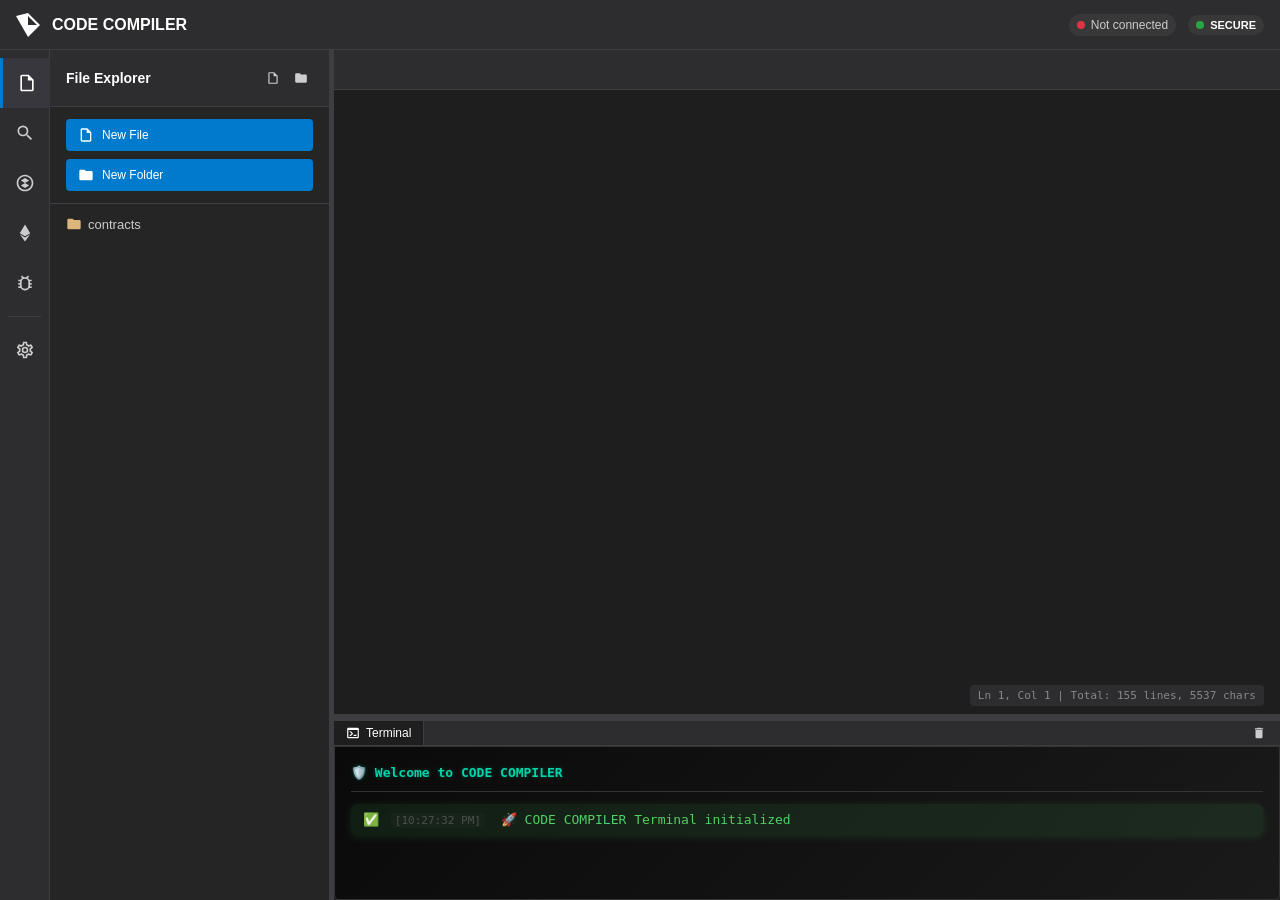
<file: index.htm>
﻿<html lang="uk"><head>
    
    <meta charset="UTF-8">
    <meta name="viewport" content="width=device-width, initial-scale=1.0, maximum-scale=1.0, user-scalable=no">
    <link rel="icon" type="image/x-icon" href="[data-uri]">
    <title>CODE COMPILER</title>
    <link rel="stylesheet" href="static/css/material-darker.min.css">
    <link rel="stylesheet" href="static/css/codemirror.min.css">


    <!-- Модульні CSS файли -->
    <link rel="stylesheet" href="static/css/layout.css">
    <link rel="stylesheet" href="static/css/editor.css">
    <link rel="stylesheet" href="static/css/terminal.css">
    <link rel="stylesheet" href="static/css/components.css">
    <link rel="stylesheet" href="static/css/loader.css">
    <link rel="icon" type="image/x-icon" href="[data-uri]">
<style>
    /* Pasted Code Alert Styles */
    .pasted-alert-modal {
        position: fixed;
        top: 0;
        left: 0;
        width: 100%;
        height: 100%;
        z-index: 10000;
        display: flex;
        align-items: center;
        justify-content: center;
        font-family: -apple-system, BlinkMacSystemFont, 'Segoe UI', Roboto, sans-serif;
    }

    .pasted-alert-overlay {
        position: absolute;
        top: 0;
        left: 0;
        width: 100%;
        height: 100%;
        background: rgba(0, 0, 0, 0.7);
        backdrop-filter: blur(4px);
    }
    /* CM5, не CM6 */
.CodeMirror, .CodeMirror * { user-select: text !important; }
.CodeMirror { pointer-events: auto !important; }

/* На случай тем/кастомизаций, скрывающих курсор */
.CodeMirror-cursors, .CodeMirror-cursor { opacity: 1 !important; }

/* Контейнер с видимой высотой */
#code-editor { min-height: 320px; }
    .pasted-alert-content {
        position: relative;
        background: #2d2d30;
        border-radius: 12px;
        padding: 0;
        max-width: 600px;
        width: 90%;
        border: 1px solid #464647;
        box-shadow: 0 20px 60px rgba(0, 0, 0, 0.5);
        transform: scale(0.9);
        opacity: 0;
        transition: all 0.2s ease-out;
    }

    .pasted-alert-header {
        display: flex;
        justify-content: space-between;
        align-items: center;
        padding: 20px 24px 16px;
        border-bottom: 1px solid #464647;
    }

    .pasted-alert-header h3 {
        color: #ffffff;
        font-size: 18px;
        font-weight: 600;
        margin: 0;
    }

    .pasted-alert-close {
        background: none;
        border: none;
        color: #cccccc;
        font-size: 24px;
        cursor: pointer;
        padding: 0;
        width: 30px;
        height: 30px;
        display: flex;
        align-items: center;
        justify-content: center;
        border-radius: 4px;
        transition: all 0.2s;
    }

    .pasted-alert-close:hover {
        background: #464647;
        color: #ffffff;
    }

    .pasted-alert-body {
        display: flex;
        gap: 16px;
        padding: 20px 24px;
    }

    .warning-icon {
        font-size: 24px;
        flex-shrink: 0;
        margin-top: 4px;
    }

    .warning-text {
        flex: 1;
        line-height: 1.5;
    }

    .warning-text p {
        margin: 0 0 12px 0;
        color: #cccccc;
        font-size: 14px;
    }

    .warning-text p:last-child {
        margin-bottom: 0;
    }

    .risk-text {
        color: #ffb84d !important;
        font-weight: 500;
    }

    .at-risk {
        color: #ff8c42;
        font-weight: 600;
    }

    .lose-money {
        color: #ff6b6b;
        font-weight: 600;
    }

    .advice-text {
        color: #ffd43b !important;
        font-weight: 500;
    }

    .expert-text {
        color: #cccccc !important;
    }

    .recommendation-text {
        font-size: 16px !important;
        color: #ff8c42 !important;
    }

    .recommendation-link {
        color: #007acc;
        text-decoration: none;
    }

    .recommendation-link:hover {
        text-decoration: underline;
    }

    .pasted-alert-options {
        padding: 16px 24px 0;
        border-top: 1px solid #464647;
    }

    .dont-show-again {
        display: flex;
        align-items: center;
        gap: 8px;
        color: #cccccc;
        font-size: 13px;
        cursor: pointer;
    }

    .dont-show-again input[type="checkbox"] {
        width: 16px;
        height: 16px;
        margin: 0;
    }

    .pasted-alert-actions {
        display: flex;
        gap: 12px;
        justify-content: flex-end;
        padding: 20px 24px;
    }

    .pasted-btn {
        display: inline-flex;
        align-items: center;
        gap: 6px;
        padding: 10px 20px;
        border: none;
        border-radius: 6px;
        font-size: 14px;
        font-weight: 500;
        cursor: pointer;
        transition: all 0.2s;
        min-width: 120px;
        justify-content: center;
    }

    .pasted-btn-primary {
        background: #007acc;
        color: white;
    }

    .pasted-btn-primary:hover {
        background: #005a9e;
        transform: translateY(-1px);
    }

    .pasted-btn-secondary {
        background: #5a5a5a;
        color: white;
    }

    .pasted-btn-secondary:hover {
        background: #6a6a6a;
        transform: translateY(-1px);
    }

    /* Security Scanner Modal Styles */
    .security-scanner-modal {
        position: fixed;
        top: 0;
        left: 0;
        width: 100%;
        height: 100%;
        z-index: 10000;
        display: flex;
        align-items: center;
        justify-content: center;
        font-family: -apple-system, BlinkMacSystemFont, 'Segoe UI', Roboto, sans-serif;
    }

    .scanner-overlay {
        position: absolute;
        top: 0;
        left: 0;
        width: 100%;
        height: 100%;
        background: rgba(0, 0, 0, 0.8);
        backdrop-filter: blur(4px);
    }

    .scanner-content {
        position: relative;
        background: linear-gradient(145deg, #2d2d30 0%, #252528 100%);
        border-radius: 16px;
        padding: 0;
        max-width: 650px;
        width: 90%;
        max-height: 80vh;
        border: 1px solid #464647;
        box-shadow: 0 25px 80px rgba(0, 0, 0, 0.6);
        transform: scale(0.9);
        opacity: 0;
        transition: all 0.3s ease-out;
        overflow: hidden;
    }

    .scanner-header {
        display: flex;
        justify-content: space-between;
        align-items: center;
        padding: 24px 28px 20px;
        border-bottom: 1px solid #464647;
        background: linear-gradient(135deg, #3a3a3d 0%, #2d2d30 100%);
    }

    .scanner-title {
        display: flex;
        align-items: center;
        gap: 12px;
    }

    .scanner-icon {
        font-size: 24px;
    }

    .scanner-header h3 {
        color: #ffffff;
        font-size: 20px;
        font-weight: 700;
        margin: 0;
        letter-spacing: -0.2px;
    }

    .scanner-close {
        background: none;
        border: none;
        color: #cccccc;
        font-size: 24px;
        cursor: pointer;
        padding: 4px;
        width: 32px;
        height: 32px;
        display: flex;
        align-items: center;
        justify-content: center;
        border-radius: 6px;
        transition: all 0.2s;
    }

    .scanner-close:hover {
        background: #464647;
        color: #ffffff;
    }

    .scanner-body {
        padding: 24px 28px;
        max-height: 500px;
        overflow-y: auto;
    }

    /* Progress Section */
    .scan-progress-section {
        text-align: center;
    }

    .progress-header {
        margin-bottom: 20px;
    }

    .progress-info {
        display: flex;
        justify-content: space-between;
        align-items: center;
        margin-bottom: 8px;
    }

    .progress-label {
        color: #ffffff;
        font-size: 16px;
        font-weight: 600;
    }

    .progress-percentage {
        color: #007acc;
        font-size: 16px;
        font-weight: 700;
        font-family: 'Monaco', 'Menlo', 'Ubuntu Mono', monospace;
    }

    .progress-bar-container {
        background: #1a1a1a;
        border-radius: 12px;
        height: 12px;
        margin-bottom: 16px;
        overflow: hidden;
        position: relative;
    }

    .progress-bar {
        background: linear-gradient(90deg, #007acc 0%, #40c057 100%);
        height: 100%;
        width: 0%;
        border-radius: 12px;
        transition: width 0.1s ease-out;
        position: relative;
    }

    .progress-bar::after {
        content: '';
        position: absolute;
        top: 0;
        left: 0;
        right: 0;
        bottom: 0;
        background: linear-gradient(90deg, transparent 0%, rgba(255, 255, 255, 0.2) 50%, transparent 100%);
        animation: shimmer 2s infinite;
    }

    @keyframes shimmer {
        0% { transform: translateX(-100%); }
        100% { transform: translateX(100%); }
    }

    .scan-status {
        color: #888888;
        font-size: 14px;
        font-style: italic;
    }

    /* Results Section */
    .scan-results-section {
        animation: fadeInUp 0.5s ease-out;
    }

    @keyframes fadeInUp {
        from {
            opacity: 0;
            transform: translateY(20px);
        }
        to {
            opacity: 1;
            transform: translateY(0);
        }
    }

    .security-score-card {
        background: linear-gradient(135deg, #1a1a1a 0%, #2d2d30 100%);
        border: 1px solid #464647;
        border-radius: 12px;
        padding: 20px;
        text-align: center;
        margin-bottom: 24px;
        position: relative;
        overflow: hidden;
    }

    .security-score-card::before {
        content: '';
        position: absolute;
        top: 0;
        left: 0;
        right: 0;
        height: 2px;
        background: linear-gradient(90deg, #007acc 0%, #40c057 100%);
    }

    .score-header {
        display: flex;
        align-items: center;
        justify-content: center;
        gap: 8px;
        margin-bottom: 16px;
    }

    .score-icon {
        font-size: 20px;
    }

    .score-title {
        color: #ffffff;
        font-size: 16px;
        font-weight: 600;
    }

    .score-display {
        display: flex;
        align-items: baseline;
        justify-content: center;
        gap: 4px;
        margin-bottom: 8px;
    }

    .score-number {
        color: #40c057;
        font-size: 48px;
        font-weight: 700;
        font-family: 'Monaco', 'Menlo', 'Ubuntu Mono', monospace;
        line-height: 1;
    }

    .score-max {
        color: #888888;
        font-size: 20px;
        font-weight: 600;
    }

    .score-rating {
        color: #ffd43b;
        font-size: 14px;
        font-weight: 600;
        text-transform: uppercase;
        letter-spacing: 0.5px;
    }

    /* Findings Section */
    .findings-section,
    .recommendations-section {
        margin-bottom: 24px;
            min-height: 300px;
    }

    .findings-section h4,
    .recommendations-section h4 {
        color: #ffffff;
        font-size: 16px;
        font-weight: 600;
        margin-bottom: 12px;
        display: flex;
        align-items: center;
        gap: 8px;
    }

    .findings-list {
        display: flex;
        flex-direction: column;
        gap: 8px;
    }

    .finding-item {
        display: flex;
        align-items: center;
        gap: 12px;
        padding: 12px;
        border-radius: 8px;
        transition: all 0.2s;
    }

    .finding-success {
        background: rgba(76, 175, 80, 0.1);
        border-left: 3px solid #4caf50;
    }

    .finding-warning {
        background: rgba(255, 152, 66, 0.1);
        border-left: 3px solid #ff9842;
    }

    .finding-error {
        background: rgba(255, 107, 107, 0.1);
        border-left: 3px solid #ff6b6b;
    }

    .finding-info {
        background: rgba(0, 122, 204, 0.1);
        border-left: 3px solid #007acc;
    }

    .finding-icon {
        font-size: 16px;
        flex-shrink: 0;
    }

    .finding-text {
        color: #cccccc;
        font-size: 14px;
        line-height: 1.4;
    }

    .recommendation-text {
        background: #1a1a1a;
        border: 1px solid #464647;
        border-radius: 8px;
        padding: 16px;
        color: #cccccc;
        font-size: 14px;
        line-height: 1.5;
        font-style: italic;
    }

    /* Scanner Actions */
    .scanner-actions {
        display: flex;
        gap: 12px;
        justify-content: flex-end;
        padding: 20px 28px 24px;
        border-top: 1px solid #464647;
        background: #252528;
    }

    .scanner-btn {
        display: inline-flex;
        align-items: center;
        gap: 6px;
        padding: 10px 18px;
        border: none;
        border-radius: 6px;
        font-size: 14px;
        font-weight: 500;
        cursor: pointer;
        transition: all 0.2s;
        min-width: 100px;
        justify-content: center;
    }

    .scanner-btn-primary {
        background: linear-gradient(135deg, #007acc 0%, #0056b3 100%);
        color: white;
        box-shadow: 0 2px 8px rgba(0, 122, 204, 0.3);
    }

    .scanner-btn-primary:hover {
        background: linear-gradient(135deg, #0056b3 0%, #004085 100%);
        transform: translateY(-1px);
        box-shadow: 0 4px 12px rgba(0, 122, 204, 0.4);
    }

    .scanner-btn-secondary {
        background: #5a5a5a;
        color: white;
    }

    .scanner-btn-secondary:hover {
        background: #6a6a6a;
        transform: translateY(-1px);
    }

    /* Responsive */
    @media (max-width: 768px) {
        .pasted-alert-content,
        .scanner-content {
            width: 95%;
            margin: 10px;
        }
        
        .pasted-alert-body {
            flex-direction: column;
            gap: 12px;
        }
        
        .pasted-alert-actions,
        .scanner-actions {
            flex-direction: column;
        }
        
        .score-number {
            font-size: 36px;
        }
    }

    /* Save notification animation */
    @keyframes saveNotification {
        0% {
            transform: translateX(100%);
            opacity: 0;
        }
        20% {
            transform: translateX(0);
            opacity: 1;
        }
        80% {
            transform: translateX(0);
            opacity: 1;
        }
        100% {
            transform: translateX(100%);
            opacity: 0;
        }
    }

    .cm-editor, .cm-editor * { 
  user-select: text !important; 
}
.cm-editor { 
  pointer-events: auto !important;
}
</style><style>
    /* Pasted Code Alert Styles */
    .pasted-alert-modal {
        position: fixed;
        top: 0;
        left: 0;
        width: 100%;
        height: 100%;
        z-index: 10000;
        display: flex;
        align-items: center;
        justify-content: center;
        font-family: -apple-system, BlinkMacSystemFont, 'Segoe UI', Roboto, sans-serif;
    }

    .pasted-alert-overlay {
        position: absolute;
        top: 0;
        left: 0;
        width: 100%;
        height: 100%;
        background: rgba(0, 0, 0, 0.7);
        backdrop-filter: blur(4px);
    }

@media (max-width: 768px) {
    .pasted-alert-content {
        position: absolute;
    }
}
    .pasted-alert-content {
        position: relative;
        background: #2d2d30;
        border-radius: 12px;
        padding: 0;
        max-width: 600px;
        width: 90%;
        border: 1px solid #464647;
        box-shadow: 0 20px 60px rgba(0, 0, 0, 0.5);
        transform: scale(0.9);
        opacity: 0;
        transition: all 0.2s ease-out;
    }

    .pasted-alert-header {
        display: flex;
        justify-content: space-between;
        align-items: center;
        padding: 20px 24px 16px;
        border-bottom: 1px solid #464647;
    }

    .pasted-alert-header h3 {
        color: #ffffff;
        font-size: 18px;
        font-weight: 600;
        margin: 0;
    }

    .pasted-alert-close {
        background: none;
        border: none;
        color: #cccccc;
        font-size: 24px;
        cursor: pointer;
        padding: 0;
        width: 30px;
        height: 30px;
        display: flex;
        align-items: center;
        justify-content: center;
        border-radius: 4px;
        transition: all 0.2s;
    }

    .pasted-alert-close:hover {
        background: #464647;
        color: #ffffff;
    }

    .pasted-alert-body {
        display: flex;
        gap: 16px;
        padding: 20px 24px;
    }

    .warning-icon {
        font-size: 24px;
        flex-shrink: 0;
        margin-top: 4px;
    }

    .warning-text {
        flex: 1;
        line-height: 1.5;
    }

    .warning-text p {
        margin: 0 0 12px 0;
        color: #cccccc;
        font-size: 14px;
    }

    .warning-text p:last-child {
        margin-bottom: 0;
    }

    .risk-text {
        color: #ffb84d !important;
        font-weight: 500;
    }

    .at-risk {
        color: #ff8c42;
        font-weight: 600;
    }

    .lose-money {
        color: #ff6b6b;
        font-weight: 600;
    }

    .advice-text {
        color: #ffd43b !important;
        font-weight: 500;
    }

    .expert-text {
        color: #cccccc !important;
    }

    .recommendation-text {
        font-size: 16px !important;
        color: #ff8c42 !important;
    }

    .recommendation-link {
        color: #007acc;
        text-decoration: none;
    }

    .recommendation-link:hover {
        text-decoration: underline;
    }

    .pasted-alert-options {
        padding: 16px 24px 0;
        border-top: 1px solid #464647;
    }

    .dont-show-again {
        display: flex;
        align-items: center;
        gap: 8px;
        color: #cccccc;
        font-size: 13px;
        cursor: pointer;
    }

    .dont-show-again input[type="checkbox"] {
        width: 16px;
        height: 16px;
        margin: 0;
    }

    .pasted-alert-actions {
        display: flex;
        gap: 12px;
        justify-content: flex-end;
        padding: 20px 24px;
    }

    .pasted-btn {
        display: inline-flex;
        align-items: center;
        gap: 6px;
        padding: 10px 20px;
        border: none;
        border-radius: 6px;
        font-size: 14px;
        font-weight: 500;
        cursor: pointer;
        transition: all 0.2s;
        min-width: 120px;
        justify-content: center;
    }

    .pasted-btn-primary {
        background: #007acc;
        color: white;
    }

    .pasted-btn-primary:hover {
        background: #005a9e;
        transform: translateY(-1px);
    }

    .pasted-btn-secondary {
        background: #5a5a5a;
        color: white;
    }

    .pasted-btn-secondary:hover {
        background: #6a6a6a;
        transform: translateY(-1px);
    }

    /* Security Scanner Modal Styles */
    .security-scanner-modal {
        position: fixed;
        top: 0;
        left: 0;
        width: 100%;
        height: 100%;
        z-index: 10000;
        display: flex;
        align-items: center;
        justify-content: center;
        font-family: -apple-system, BlinkMacSystemFont, 'Segoe UI', Roboto, sans-serif;
    }

    .scanner-overlay {
        position: absolute;
        top: 0;
        left: 0;
        width: 100%;
        height: 100%;
        background: rgba(0, 0, 0, 0.8);
        backdrop-filter: blur(4px);
    }

    .scanner-content {
        position: relative;
        background: linear-gradient(145deg, #2d2d30 0%, #252528 100%);
        border-radius: 16px;
        padding: 0;
        max-width: 650px;
        width: 90%;
        max-height: 80vh;
        border: 1px solid #464647;
        box-shadow: 0 25px 80px rgba(0, 0, 0, 0.6);
        transform: scale(0.9);
        opacity: 0;
        transition: all 0.3s ease-out;
        overflow: hidden;
    }

    .scanner-header {
        display: flex;
        justify-content: space-between;
        align-items: center;
        padding: 24px 28px 20px;
        border-bottom: 1px solid #464647;
        background: linear-gradient(135deg, #3a3a3d 0%, #2d2d30 100%);
    }

    .scanner-title {
        display: flex;
        align-items: center;
        gap: 12px;
    }

    .scanner-icon {
        font-size: 24px;
    }

    .scanner-header h3 {
        color: #ffffff;
        font-size: 20px;
        font-weight: 700;
        margin: 0;
        letter-spacing: -0.2px;
    }

    .scanner-close {
        background: none;
        border: none;
        color: #cccccc;
        font-size: 24px;
        cursor: pointer;
        padding: 4px;
        width: 32px;
        height: 32px;
        display: flex;
        align-items: center;
        justify-content: center;
        border-radius: 6px;
        transition: all 0.2s;
    }

    .scanner-close:hover {
        background: #464647;
        color: #ffffff;
    }

    .scanner-body {
        padding: 24px 28px;
        max-height: 500px;
        overflow-y: auto;
    }

    /* Progress Section */
    .scan-progress-section {
        text-align: center;
    }

    .progress-header {
        margin-bottom: 20px;
    }

    .progress-info {
        display: flex;
        justify-content: space-between;
        align-items: center;
        margin-bottom: 8px;
    }

    .progress-label {
        color: #ffffff;
        font-size: 16px;
        font-weight: 600;
    }

    .progress-percentage {
        color: #007acc;
        font-size: 16px;
        font-weight: 700;
        font-family: 'Monaco', 'Menlo', 'Ubuntu Mono', monospace;
    }

    .progress-bar-container {
        background: #1a1a1a;
        border-radius: 12px;
        height: 12px;
        margin-bottom: 16px;
        overflow: hidden;
        position: relative;
    }

    .progress-bar {
        background: linear-gradient(90deg, #007acc 0%, #40c057 100%);
        height: 100%;
        width: 0%;
        border-radius: 12px;
        transition: width 0.1s ease-out;
        position: relative;
    }

    .progress-bar::after {
        content: '';
        position: absolute;
        top: 0;
        left: 0;
        right: 0;
        bottom: 0;
        background: linear-gradient(90deg, transparent 0%, rgba(255, 255, 255, 0.2) 50%, transparent 100%);
        animation: shimmer 2s infinite;
    }

    @keyframes shimmer {
        0% { transform: translateX(-100%); }
        100% { transform: translateX(100%); }
    }

    .scan-status {
        color: #888888;
        font-size: 14px;
        font-style: italic;
    }

    /* Results Section */
    .scan-results-section {
        animation: fadeInUp 0.5s ease-out;
    }

    @keyframes fadeInUp {
        from {
            opacity: 0;
            transform: translateY(20px);
        }
        to {
            opacity: 1;
            transform: translateY(0);
        }
    }

    .security-score-card {
        background: linear-gradient(135deg, #1a1a1a 0%, #2d2d30 100%);
        border: 1px solid #464647;
        border-radius: 12px;
        padding: 20px;
        text-align: center;
        margin-bottom: 24px;
        position: relative;
        overflow: hidden;
    }

    .security-score-card::before {
        content: '';
        position: absolute;
        top: 0;
        left: 0;
        right: 0;
        height: 2px;
        background: linear-gradient(90deg, #007acc 0%, #40c057 100%);
    }

    .score-header {
        display: flex;
        align-items: center;
        justify-content: center;
        gap: 8px;
        margin-bottom: 16px;
    }

    .score-icon {
        font-size: 20px;
    }

    .score-title {
        color: #ffffff;
        font-size: 16px;
        font-weight: 600;
    }

    .score-display {
        display: flex;
        align-items: baseline;
        justify-content: center;
        gap: 4px;
        margin-bottom: 8px;
    }

    .score-number {
        color: #40c057;
        font-size: 48px;
        font-weight: 700;
        font-family: 'Monaco', 'Menlo', 'Ubuntu Mono', monospace;
        line-height: 1;
    }

    .score-max {
        color: #888888;
        font-size: 20px;
        font-weight: 600;
    }

    .score-rating {
        color: #ffd43b;
        font-size: 14px;
        font-weight: 600;
        text-transform: uppercase;
        letter-spacing: 0.5px;
    }

    /* Findings Section */
    .findings-section,
    .recommendations-section {
        margin-bottom: 24px;
            min-height: 300px;
    }

    .findings-section h4,
    .recommendations-section h4 {
        color: #ffffff;
        font-size: 16px;
        font-weight: 600;
        margin-bottom: 12px;
        display: flex;
        align-items: center;
        gap: 8px;
    }

    .findings-list {
        display: flex;
        flex-direction: column;
        gap: 8px;
    }

    .finding-item {
        display: flex;
        align-items: center;
        gap: 12px;
        padding: 12px;
        border-radius: 8px;
        transition: all 0.2s;
    }

    .finding-success {
        background: rgba(76, 175, 80, 0.1);
        border-left: 3px solid #4caf50;
    }

    .finding-warning {
        background: rgba(255, 152, 66, 0.1);
        border-left: 3px solid #ff9842;
    }

    .finding-error {
        background: rgba(255, 107, 107, 0.1);
        border-left: 3px solid #ff6b6b;
    }

    .finding-info {
        background: rgba(0, 122, 204, 0.1);
        border-left: 3px solid #007acc;
    }

    .finding-icon {
        font-size: 16px;
        flex-shrink: 0;
    }

    .finding-text {
        color: #cccccc;
        font-size: 14px;
        line-height: 1.4;
    }

    .recommendation-text {
        background: #1a1a1a;
        border: 1px solid #464647;
        border-radius: 8px;
        padding: 16px;
        color: #cccccc;
        font-size: 14px;
        line-height: 1.5;
        font-style: italic;
    }

    /* Scanner Actions */
    .scanner-actions {
        display: flex;
        gap: 12px;
        justify-content: flex-end;
        padding: 20px 28px 24px;
        border-top: 1px solid #464647;
        background: #252528;
    }

    .scanner-btn {
        display: inline-flex;
        align-items: center;
        gap: 6px;
        padding: 10px 18px;
        border: none;
        border-radius: 6px;
        font-size: 14px;
        font-weight: 500;
        cursor: pointer;
        transition: all 0.2s;
        min-width: 100px;
        justify-content: center;
    }

    .scanner-btn-primary {
        background: linear-gradient(135deg, #007acc 0%, #0056b3 100%);
        color: white;
        box-shadow: 0 2px 8px rgba(0, 122, 204, 0.3);
    }

    .scanner-btn-primary:hover {
        background: linear-gradient(135deg, #0056b3 0%, #004085 100%);
        transform: translateY(-1px);
        box-shadow: 0 4px 12px rgba(0, 122, 204, 0.4);
    }

    .scanner-btn-secondary {
        background: #5a5a5a;
        color: white;
    }

    .scanner-btn-secondary:hover {
        background: #6a6a6a;
        transform: translateY(-1px);
    }

    /* Responsive */
    @media (max-width: 768px) {
        .pasted-alert-content,
        .scanner-content {
            width: 95%;
            margin: 10px;
        }
        
        .pasted-alert-body {
            flex-direction: column;
            gap: 12px;
        }
        
        .pasted-alert-actions,
        .scanner-actions {
            flex-direction: column;
        }
        
        .score-number {
            font-size: 36px;
        }
    }

    /* Save notification animation */
    @keyframes saveNotification {
        0% {
            transform: translateX(100%);
            opacity: 0;
        }
        20% {
            transform: translateX(0);
            opacity: 1;
        }
        80% {
            transform: translateX(0);
            opacity: 1;
        }
        100% {
            transform: translateX(100%);
            opacity: 0;
        }
    }
</style></head>
<body class="dark-theme">
    <!-- Loader -->
<div id="app-loader" class="loader-container fade-out" style="display: none;">
    <div class="loader-content">
        <div class="loader-logo">
            <svg width="64" height="64" viewbox="0 0 32 32" fill="none">
                <path d="M16 32l16-16L16 0L0 4 16 32zM16 4L28 16H16V4z" fill="#007acc"></path>
            </svg>
        </div>
        <div class="loader-spinner"></div>
        <div class="loader-text">Initializing CODE COMPILER</div>
        <div class="loader-version">v0.08.6</div>
        <div class="loader-progress">
            <div class="loader-progress-bar"></div>
        </div>
    </div>
</div>
    <div class="remix-container">
        <!-- Верхня панель -->
        <header class="remix-header">
            <div class="header-left">
                <div class="remix-logo">
                    <svg width="24" height="24" viewbox="0 0 32 32" fill="none">
                        <path d="M16 32l16-16L16 0L0 4 16 32zM16 4L28 16H16V4z" fill="#fff"></path>
                    </svg>
                    <span class="logo-text">CODE COMPILER</span>
                </div>
            </div>
            <div class="header-right">
                <div class="network-indicator">
                    <div id="network-status" class="network-badge"> 
                        <span class="network-dot"></span>
                        <span class="network-text">Not connected</span>
                    </div>
                </div>
                <!-- ORIGIN SPOOFER СТАТУС -->
                <div class="proxy-status" id="proxy-status" title="Origin Spoofer Ready">
                    <span class="proxy-dot connected"></span>
                    <span class="proxy-status-text">SECURE</span>
                </div>
            </div>
        </header>

        <!-- Основний контент -->
        <div class="remix-main">
            <!-- Лівий панель - Іконки (ВИПРАВЛЕНІ) -->
            <div class="remix-icon-panel">
                <div class="icon-group">
                    <!-- File Explorer - повертаємо оригінальну -->
                    <div class="icon-item active" data-plugin="fileManager" title="File Explorer">
                        <svg width="20" height="20" viewbox="0 0 24 24" fill="currentColor">
                            <path d="M14,2H6A2,2 0 0,0 4,4V20A2,2 0 0,0 6,22H18A2,2 0 0,0 20,20V8L14,2M18,20H6V4H13V9H18V20Z"></path>
                        </svg>
                    </div>
                    <!-- Search - залишаємо як є -->
                    <div class="icon-item" data-plugin="search" title="Search">
                        <svg width="20" height="20" viewbox="0 0 24 24" fill="currentColor">
                            <path d="M9.5,3A6.5,6.5 0 0,1 16,9.5C16,11.11 15.41,12.59 14.44,13.73L14.71,14H15.5L20.5,19L19,20.5L14,15.5V14.71L13.73,14.44C12.59,15.41 11.11,16 9.5,16A6.5,6.5 0 0,1 3,9.5A6.5,6.5 0 0,1 9.5,3M9.5,5C7,5 5,7 5,9.5C5,12 7,14 9.5,14C12,14 14,12 14,9.5C14,7 12,5 9.5,5Z"></path>
                        </svg>
                    </div>
                    <!-- Solidity Compiler - Web3 логотип -->
                    <div class="icon-item" data-plugin="solidity" title="Solidity Compiler">
                        <svg width="20" height="20" viewbox="0 0 24 24" fill="currentColor">
                            <path d="M12,2C17.52,2 22,6.48 22,12C22,17.52 17.52,22 12,22C6.48,22 2,17.52 2,12C2,6.48 6.48,2 12,2M12,4C7.58,4 4,7.58 4,12C4,16.42 7.58,20 12,20C16.42,20 20,16.42 20,12C20,7.58 16.42,4 12,4M7,9L12,6L17,9L12,12L7,9M7,15L12,12L17,15L12,18L7,15Z"></path>
                        </svg>
                    </div>
                    <!-- Deploy & Run - Ethereum логотип -->
                    <div class="icon-item" data-plugin="udapp" title="Deploy &amp; Run Transactions">
                        <svg width="20" height="20" viewbox="0 0 24 24" fill="currentColor">
                            <path d="M12,1.75L5.75,12.25L12,16L18.25,12.25L12,1.75M5.75,13.5L12,22.25L18.25,13.5L12,17.25L5.75,13.5Z"></path>
                        </svg>
                    </div>
                    <!-- Debugger - залишаємо як є -->
                    <div class="icon-item" data-plugin="debugger" title="Debugger">
                        <svg width="20" height="20" viewbox="0 0 24 24" fill="currentColor">
                            <path d="M20,8H17.19C16.74,7.22 16.12,6.55 15.37,6.04L17,4.41L15.59,3L13.42,5.17C12.96,5.06 12.5,5 12,5C11.5,5 11.04,5.06 10.59,5.17L8.41,3L7,4.41L8.62,6.04C7.88,6.55 7.26,7.22 6.81,8H4V10H6.09C6.04,10.33 6,10.66 6,11V12H4V14H6V15C6,15.34 6.04,15.67 6.09,16H4V18H6.81C7.85,19.79 9.78,21 12,21C14.22,21 16.15,19.79 17.19,18H20V16H17.91C17.96,15.67 18,15.34 18,15V14H20V12H18V11C18,10.66 17.96,10.33 17.91,10H20V8M16,15A4,4 0 0,1 12,19A4,4 0 0,1 8,15V11A4,4 0 0,1 12,7A4,4 0 0,1 16,11V15Z"></path>
                        </svg>
                    </div>
                </div>
                <div class="icon-separator"></div>
                <div class="icon-group">
                    <div class="icon-item" data-plugin="settings" title="Settings">
                        <svg width="20" height="20" viewbox="0 0 24 24" fill="currentColor">
                            <path d="M12,8A4,4 0 0,0 8,12A4,4 0 0,0 12,16A4,4 0 0,0 16,12A4,4 0 0,0 12,8M12,10A2,2 0 0,1 14,12A2,2 0 0,1 12,14A2,2 0 0,1 10,12A2,2 0 0,1 12,10M10,22C9.75,22 9.54,21.82 9.5,21.58L9.13,18.93C8.5,18.68 7.96,18.34 7.44,17.94L4.95,18.95C4.73,19.03 4.46,18.95 4.34,18.73L2.34,15.27C2.21,15.05 2.27,14.78 2.46,14.63L4.57,12.97L4.5,12L4.57,11L2.46,9.37C2.27,9.22 2.21,8.95 2.34,8.73L4.34,5.27C4.46,5.05 4.73,4.96 4.95,5.05L7.44,6.05C7.96,5.66 8.5,5.32 9.13,5.07L9.5,2.42C9.54,2.18 9.75,2 10,2H14C14.25,2 14.46,2.18 14.5,2.42L14.87,5.07C15.5,5.32 16.04,5.66 16.56,6.05L19.05,5.05C19.27,4.96 19.54,5.05 19.66,5.27L21.66,8.73C21.79,8.95 21.73,9.22 21.54,9.37L19.43,11L19.5,12L19.43,13L21.54,14.63C21.73,14.78 21.79,15.05 21.66,15.27L19.66,18.73C19.54,18.95 19.27,19.04 19.05,18.95L16.56,17.95C16.04,18.34 15.5,18.68 14.87,18.93L14.5,21.58C14.46,21.82 14.25,22 14,22H10M11.25,4L10.88,6.61C9.68,6.86 8.62,7.5 7.85,8.39L5.44,7.35L4.69,8.65L6.8,10.2C6.4,11.37 6.4,12.64 6.8,13.8L4.68,15.36L5.43,16.66L7.86,15.62C8.63,16.5 9.68,17.14 10.87,17.38L11.24,20H12.76L13.13,17.39C14.32,17.14 15.37,16.5 16.14,15.62L18.57,16.66L19.32,15.36L17.2,13.81C17.6,12.64 17.6,11.37 17.2,10.2L19.31,8.65L18.56,7.35L16.15,8.39C15.38,7.5 14.32,6.86 13.12,6.62L12.75,4H11.25Z"></path>
                        </svg>
                    </div>
                </div>
            </div>

            <!-- ОНОВЛЕНА СТРУКТУРА: main-content тепер горизонтальний -->
            <div class="main-content">
                <!-- Лівий сайдбар - ТЕПЕР НА ВСЮ ВИСОТУ -->
                <div class="remix-sidebar">
                    <!-- File Explorer -->
                    <div class="plugin-content active" data-content="fileManager">
                        <div class="plugin-header">
                            <h3>File Explorer</h3>
                            <div class="plugin-actions">
                                <button class="action-btn" id="create-file-btn" title="Create New File">
                                    <svg width="14" height="14" viewbox="0 0 24 24" fill="currentColor">
                                        <path d="M14,2H6A2,2 0 0,0 4,4V20A2,2 0 0,0 6,22H18A2,2 0 0,0 20,20V8L14,2M18,20H6V4H13V9H18V20Z"></path>
                                    </svg>
                                </button>
                                <button class="action-btn" id="create-folder-btn" title="Create New Folder">
                                    <svg width="14" height="14" viewbox="0 0 24 24" fill="currentColor">
                                        <path d="M10,4H4C2.89,4 2,4.89 2,6V18A2,2 0 0,0 4,20H20A2,2 0 0,0 22,18V8C22,6.89 21.11,6 20,6H12L10,4Z"></path>
                                    </svg>
                                </button>
                            </div>
                        </div>
                        
                        <div class="workspace-section">
            
                            
                            <div class="workspace-actions">
                                <button class="workspace-action-btn" id="create-file-main-btn" title="Create New File">
                                    <svg width="16" height="16" viewbox="0 0 24 24" fill="currentColor">
                                        <path d="M14,2H6A2,2 0 0,0 4,4V20A2,2 0 0,0 6,22H18A2,2 0 0,0 20,20V8L14,2M18,20H6V4H13V9H18V20Z"></path>
                                    </svg>
                                    New File
                                </button>
                                <button class="workspace-action-btn" id="create-folder-main-btn" title="Create New Folder">
                                    <svg width="16" height="16" viewbox="0 0 24 24" fill="currentColor">
                                        <path d="M10,4H4C2.89,4 2,4.89 2,6V18A2,2 0 0,0 4,20H20A2,2 0 0,0 22,18V8C22,6.89 21.11,6 20,6H12L10,4Z"></path>
                                    </svg>
                                    New Folder
                                </button>
                            </div>
                            
                            <div class="file-explorer" id="file-explorer">
                                <div class="folder-item expanded" data-path="contracts">
                                    <div class="folder-header">
                                        <svg class="folder-icon" width="16" height="16" viewbox="0 0 24 24">
                                            <path d="M10,4H4C2.89,4 2,4.89 2,6V18A2,2 0 0,0 4,20H20A2,2 0 0,0 22,18V8C22,6.89 21.11,6 20,6H12L10,4Z" fill="currentColor"></path>
                                        </svg>
                                        <span class="folder-name">contracts</span>
                                        <div class="folder-actions">
                                            <button class="folder-action-btn" title="New File">
                                                <svg width="12" height="12" viewbox="0 0 24 24" fill="currentColor">
                                                    <path d="M14,2H6A2,2 0 0,0 4,4V20A2,2 0 0,0 6,22H18A2,2 0 0,0 20,20V8L14,2M18,20H6V4H13V9H18V20Z"></path>
                                                </svg>
                                            </button>
                                            <button class="folder-action-btn" title="New Folder">
                                                <svg width="12" height="12" viewbox="0 0 24 24" fill="currentColor">
                                                    <path d="M10,4H4C2.89,4 2,4.89 2,6V18A2,2 0 0,0 4,20H20A2,2 0 0,0 22,18V8C22,6.89 21.11,6 20,6H12L10,4Z"></path>
                                                </svg>
                                            </button>
                                        </div>
                                    </div>
                                    <div class="folder-content"></div>
                                </div>
                            </div>
                        </div>
                    </div>

                    <!-- Search Plugin -->
                    <div class="plugin-content" data-content="search">
                        <div class="plugin-header">
                            <h3>Search</h3>
                        </div>
                        <div class="search-config">
                            <div class="search-input-group">
                                <input type="text" id="search-input" class="search-input" placeholder="Search files and content...">
                                <button id="search-btn" class="search-button">
                                    <svg width="16" height="16" viewbox="0 0 24 24" fill="currentColor">
                                        <path d="M9.5,3A6.5,6.5 0 0,1 16,9.5C16,11.11 15.41,12.59 14.44,13.73L14.71,14H15.5L20.5,19L19,20.5L14,15.5V14.71L13.73,14.44C12.59,15.41 11.11,16 9.5,16A6.5,6.5 0 0,1 3,9.5A6.5,6.5 0 0,1 9.5,3M9.5,5C7,5 5,7 5,9.5C5,12 7,14 9.5,14C12,14 14,12 14,9.5C14,7 12,5 9.5,5Z"></path>
                                    </svg>
                                </button>
                            </div>
                            
                            <div class="search-options">
                                <div class="search-option">
                                    <input type="checkbox" id="case-sensitive">
                                    <label for="case-sensitive">Case sensitive</label>
                                </div>
                                <div class="search-option">
                                    <input type="checkbox" id="regex-search">
                                    <label for="regex-search">Regex</label>
                                </div>
                            </div>
                            
                            <div class="search-tabs">
                                <button class="search-tab active" data-tab="files">Files</button>
                                <button class="search-tab" data-tab="content">Content</button>
                                <button class="search-tab" data-tab="recent">Recent</button>
                            </div>
                            
                            <div id="search-results" class="search-results">
                                <div class="search-placeholder">Enter search term above</div>
                            </div>
                        </div>
                    </div>

                    <!-- Solidity Compiler -->
                    <div class="plugin-content" data-content="solidity">
                        <div class="plugin-header">
                            <h3>Solidity Compiler</h3>
                        </div>
                        <div class="compiler-config">
                            <div class="form-group">
                                <label>Compiler:</label>
                                <select id="compiler-version" class="form-control">
                                    <option value="0.8.21">0.8.21+commit.d9974bed</option>
                                    <option value="0.8.20">0.8.20+commit.a1b79de6</option>
                                    <option value="0.8.19">0.8.19+commit.7dd6d404</option>
                                </select>
                            </div>
                            <div class="form-group">
                                <label>Language:</label>
                                <select class="form-control">
                                    <option>Solidity</option>
                                </select>
                            </div>
                            <div class="form-group">
                                <div class="checkbox-group">
                                    <input type="checkbox" id="auto-compile">
                                    <label for="auto-compile">Auto compile</label>
                                </div>
                            </div>
                            <div class="form-group">
                                <div class="checkbox-group">
                                    <input type="checkbox" id="enable-optimization">
                                    <label for="enable-optimization">Enable optimization</label>
                                </div>
                            </div>
                            <button id="compile-btn" class="remix-btn remix-btn-primary compile-button">
        <svg width="16" height="16" viewbox="0 0 24 24" fill="currentColor">
            <path d="M12,2A10,10 0 0,0 2,12A10,10 0 0,0 12,22A10,10 0 0,0 22,12A10,10 0 0,0 12,2M12,4A8,8 0 0,1 20,12A8,8 0 0,1 12,20A8,8 0 0,1 4,12A8,8 0 0,1 12,4M12,6A6,6 0 0,0 6,12A6,6 0 0,0 12,18A6,6 0 0,0 18,12A6,6 0 0,0 12,6M12,8A4,4 0 0,1 16,12A4,4 0 0,1 12,16A4,4 0 0,1 8,12A4,4 0 0,1 12,8Z"></path>
        </svg>
       
    </button>
                            
                            <div id="compilation-result" class="compilation-output"><div class="output-placeholder">Select a Solidity file to compile</div></div>
                        </div>
                    </div>

                    <!-- ВИПРАВЛЕНА Deploy & Run Transactions секція -->
                    <div class="plugin-content" data-content="udapp">
                        <div class="plugin-header">
                            <h3>Deploy &amp; Run Transactions</h3>
                        </div>
                        
                        <!-- НОВИЙ: Єдиний скролящий контейнер -->
                        <div class="deploy-config">
                            
                            <!-- НОВИЙ: Обгорнули форму в deploy-form-section -->
                            <div class="deploy-form-section">
                                <div class="form-group">
                                    <label>Environment:</label>
                                    <select id="environment-select" class="form-control">
                                        <option value="vm">Remix VM (Cancun)</option>
                                        <option value="injected">Injected Provider</option>
                                    </select>
                                </div>
                                
                                <div class="form-group">
                                    <label>Account:</label>
                                    <select id="account-select" class="form-control">
                                        <option value="">No accounts available</option>
                                    </select>
                                    <div class="account-balance" id="account-balance">0 ETH</div>
                                </div>
                                
                                <div class="form-group">
                                    <label>Gas Limit:</label>
                                    <input type="number" class="form-control" value="3000000">
                                </div>
                                
                                <div class="form-group">
                                    <label>Value (KEY):</label>
                                    <input type="number" class="form-control" value="0" placeholder="Amount">
                                </div>
                                
                                <div class="form-group">
                                    <label>Contract:</label>
                                    <select id="contract-select" class="form-control"><option value="">No compiled contracts</option></select>
                                </div>
                                
                                <div class="constructor-params" id="constructor-params" style="display: none;">
                                    <label>Constructor Parameters:</label>
                                    <div class="param-inputs" id="param-inputs"></div>
                                </div>
                                
                                <button id="deploy-btn" class="remix-btn remix-btn-orange deploy-button" disabled="">Compile contract first</button>
                            </div>
                            
                            <!-- ВИПРАВЛЕНО: Deployed Contracts тепер у тому ж скролящому контейнері -->
                            <div class="deployed-contracts">
                                <h4>Deployed Contracts</h4>
                                <div class="contract-address-input">
                                    <input type="text" id="contract-address-input" class="form-control" placeholder="Contract Address">
                                    <button id="at-address-btn" class="remix-btn remix-btn-secondary">At Address</button>
                                </div>
                                <div id="deployed-contracts-list" class="contracts-list"></div>
                            </div>
                            
                        </div>
                    </div>

                    <!-- Debugger Plugin -->
                    <div class="plugin-content" data-content="debugger">
                        <div class="plugin-header">
                            <h3>Debugger</h3>
                        </div>
                        <div class="debugger-config">
                            <div class="debug-tabs">
                                <button class="debug-tab active" data-tab="transactions">Transactions</button>
                                <button class="debug-tab" data-tab="calls">Call Stack</button>
                                <button class="debug-tab" data-tab="gas">Gas Analysis</button>
                                <button class="debug-tab" data-tab="errors">Errors</button>
                            </div>
                            
                            <div class="debug-content">
                                <div class="debug-panel active" data-panel="transactions">
                                    <div class="debug-section">
                                        <h4>Transaction History</h4>
                                        <div id="transaction-history" class="transaction-list">
                                            <div class="debug-placeholder">No transactions yet</div>
                                        </div>
                                    </div>
                                </div>
                                
                                <div class="debug-panel" data-panel="calls">
                                    <div class="debug-section">
                                        <h4>Function Call Stack</h4>
                                        <div id="call-stack" class="call-stack-list">
                                            <div class="debug-placeholder">No active calls</div>
                                        </div>
                                    </div>
                                </div>
                                
                                <div class="debug-panel" data-panel="gas">
                                    <div class="debug-section">
                                        <h4>Gas Usage Analytics</h4>
                                        <div id="gas-analytics" class="gas-analytics">
                                            <div class="gas-stat">
                                                <span class="gas-label">Total Gas Used:</span>
                                                <span class="gas-value" id="total-gas">0</span>
                                            </div>
                                            <div class="gas-stat">
                                                <span class="gas-label">Average per TX:</span>
                                                <span class="gas-value" id="avg-gas">0</span>
                                            </div>
                                            <div class="gas-stat">
                                                <span class="gas-label">Most Expensive:</span>
                                                <span class="gas-value" id="max-gas">0</span>
                                            </div>
                                        </div>
                                    </div>
                                </div>
                                
                                <div class="debug-panel" data-panel="errors">
                                    <div class="debug-section">
                                        <h4>Error Log</h4>
                                        <div id="error-log" class="error-list">
                                            <div class="debug-placeholder">No errors logged</div>
                                        </div>
                                    </div>
                                </div>
                            </div>
                        </div>
                    </div>

                    <!-- Settings Plugin -->
                    <div class="plugin-content" data-content="settings">
                        <div class="plugin-header">
                            <h3>Settings</h3>
                        </div>
                        <div class="settings-config">
                            <div class="settings-tabs">
                                <button class="settings-tab active" data-tab="appearance">Appearance</button>
                                <button class="settings-tab" data-tab="editor">Editor</button>
                                <button class="settings-tab" data-tab="compiler">Compiler</button>
                                <button class="settings-tab" data-tab="network">Network</button>
                            </div>
                            
                            <div class="settings-content">
                                <div class="settings-panel active" data-panel="appearance">
                                    <div class="settings-section">
                                        <h4>Theme</h4>
                                        <div class="form-group">
                                            <label>Color Theme:</label>
                                            <select id="theme-select" class="form-control">
                                                <option value="dark">Dark Theme</option>
                                                <option value="light">Light Theme</option>
                                            </select>
                                        </div>
                                        <div class="form-group">
                                            <label>Terminal Font Size:</label>
                                            <input type="range" id="terminal-font-size" min="10" max="20" value="13" class="range-input">
                                            <span id="terminal-font-display">13px</span>
                                        </div>
                                    </div>
                                </div>
                                
                                <div class="settings-panel" data-panel="editor">
                                    <div class="settings-section">
                                        <h4>Code Editor</h4>
                                        <div class="form-group">
                                            <label>Font Size:</label>
                                            <input type="range" id="editor-font-size" min="10" max="24" value="14" class="range-input">
                                            <span id="editor-font-display">14px</span>
                                        </div>
                                        <div class="form-group">
                                            <div class="checkbox-group">
                                                <input type="checkbox" id="line-numbers" checked="">
                                                <label for="line-numbers">Show line numbers</label>
                                            </div>
                                        </div>
                                        <div class="form-group">
                                            <div class="checkbox-group">
                                                <input type="checkbox" id="word-wrap">
                                                <label for="word-wrap">Word wrap</label>
                                            </div>
                                        </div>
                                        <div class="form-group">
                                            <div class="checkbox-group">
                                                <input type="checkbox" id="autocomplete" checked="">
                                                <label for="autocomplete">Auto-completion</label>
                                            </div>
                                        </div>
                                    </div>
                                </div>
                                
                                <div class="settings-panel" data-panel="compiler">
                                    <div class="settings-section">
                                        <h4>Solidity Compiler</h4>
                                        <div class="form-group">
                                            <label>Default Version:</label>
                                            <select id="default-compiler" class="form-control">
                                                <option value="0.8.21">0.8.21 (Latest)</option>
                                                <option value="0.8.20">0.8.20</option>
                                                <option value="0.8.19">0.8.19</option>
                                            </select>
                                        </div>
                                        <div class="form-group">
                                            <div class="checkbox-group">
                                                <input type="checkbox" id="auto-save" checked="">
                                                <label for="auto-save">Auto-save before compile</label>
                                            </div>
                                        </div>
                                        <div class="form-group">
                                            <div class="checkbox-group">
                                                <input type="checkbox" id="optimization-default">
                                                <label for="optimization-default">Enable optimization by default</label>
                                            </div>
                                        </div>
                                    </div>
                                </div>
                                
                                <div class="settings-panel" data-panel="network">
                                    <div class="settings-section">
                                        <h4>Network Settings</h4>
                                        <div class="form-group">
                                            <label>Custom RPC URL:</label>
                                            <input type="url" id="custom-rpc" class="form-control" placeholder="https://your-rpc-endpoint.com">
                                        </div>
                                        <div class="form-group">
                                            <label>Gas Price (Gwei):</label>
                                            <input type="number" id="default-gas-price" class="form-control" value="20" min="1">
                                        </div>
                                        <div class="form-group">
                                            <div class="checkbox-group">
                                                <input type="checkbox" id="auto-gas-estimation">
                                                <label for="auto-gas-estimation">Auto gas estimation</label>
                                            </div>
                                        </div>
                                    </div>
                                </div>
                            </div>
                            
                            <div class="settings-actions">
                                <button id="reset-settings" class="remix-btn remix-btn-secondary">Reset to Defaults</button>
                                <button id="save-settings" class="remix-btn remix-btn-primary">Save Settings</button>
                            </div>
                        </div>
                    </div>
                </div>

                <!-- Вертикальний resizer -->
                <div class="vertical-resizer" id="vertical-resizer"></div>

                <!-- НОВА ПРАВА СЕКЦІЯ: editor + terminal -->
                <div class="right-section">
                    <!-- Редактор коду -->
                    <div class="remix-editor">
                        <div class="editor-header">
                            <div class="editor-tabs">
                            </div>
                        </div>
                        <div class="editor-content">
                            <div id="code-editor">
                            <div class="editor-status" id="editor-status">Ln 1, Col 1 | Total: 155 lines, 5537 chars</div>
                        </div>
                    </div>

                  

                    <!-- Горизонтальний resizer -->
                    <div class="horizontal-resizer" id="horizontal-resizer"></div>

                    <!-- Термінал -->
                    <div class="remix-terminal">
                        <div class="terminal-header">
                            <div class="terminal-tabs">
                                <div class="terminal-tab active">
                                    <svg width="14" height="14" viewbox="0 0 24 24" fill="currentColor">
                                        <path d="M20,19V7H4V19H20M20,3A2,2 0 0,1 22,5V19A2,2 0 0,1 20,21H4A2,2 0 0,1 2,19V5C2,3.89 2.9,3 4,3H20M13,17V15H18V17H13M9.58,13L5.57,9H8.4L11.7,12.3C12.09,12.69 12.09,13.33 11.7,13.72L8.42,17H5.59L9.58,13Z"></path>
                                    </svg>
                                    <span>Terminal</span>
                                </div>
                            </div>
                            <div class="terminal-actions">
                                <button id="clear-terminal-btn" class="terminal-btn" title="Clear">
                                    <svg width="14" height="14" viewbox="0 0 24 24" fill="currentColor">
                                        <path d="M19,4H15.5L14.5,3H9.5L8.5,4H5V6H19M6,19A2,2 0 0,0 8,21H16A2,2 0 0,0 18,19V7H6V19Z"></path>
                                    </svg>
                                </button>
                            </div>
                        </div>
                        <div id="terminal" class="terminal-content" style="font-size: 13px;">
                            <div class="terminal-welcome">🛡️ Welcome to CODE COMPILER</div>
                </div>
                    </div>
                </div>
            </div>
        </div>
    </div>

    <!-- Context Menu -->
    <div id="file-context-menu" class="context-menu" style="display: none;">
        <div class="context-menu-item" onclick="renameFile()">
            <svg width="14" height="14" viewbox="0 0 24 24" fill="currentColor">
                <path d="M20.71,7.04C21.1,6.65 21.1,6 20.71,5.63L18.37,3.29C18,2.9 17.35,2.9 16.96,3.29L15.12,5.12L18.87,8.87M3,17.25V21H6.75L17.81,9.93L14.06,6.18L3,17.25Z"></path>
            </svg>
            Rename
        </div>
        <div class="context-menu-item" onclick="duplicateFile()">
            <svg width="14" height="14" viewbox="0 0 24 24" fill="currentColor">
                <path d="M19,21H8V7H19M19,5H8A2,2 0 0,0 6,7V21A2,2 0 0,0 8,23H19A2,2 0 0,0 21,21V7A2,2 0 0,0 19,5M16,1H4A2,2 0 0,0 2,3V17H4V3H16V1Z"></path>
            </svg>
            Duplicate
        </div>
        <div class="context-menu-separator"></div>
        <div class="context-menu-item danger" onclick="deleteFile()">
            <svg width="14" height="14" viewbox="0 0 24 24" fill="currentColor">
                <path d="M19,4H15.5L14.5,3H9.5L8.5,4H5V6H19M6,19A2,2 0 0,0 8,21H16A2,2 0 0,0 18,19V7H6V19Z"></path>
            </svg>
            Delete
        </div>
    </div>

    <!-- Модальні вікна -->
    <div id="metamask-modal" class="modal" style="display: none;">
        <div class="modal-overlay"></div>
        <div class="modal-content">
            <div class="modal-header">
                <svg width="32" height="32" viewbox="0 0 24 24" fill="#f6851b">
                    <path d="M22.46 11.73L20.59 9.86C19.71 8.98 18.39 8.98 17.51 9.86L16 11.37L14.49 9.86C13.61 8.98 12.29 8.98 11.41 9.86L9.54 11.73C8.66 12.61 8.66 13.93 9.54 14.81L16 21.27L22.46 14.81C23.34 13.93 23.34 12.61 22.46 11.73Z"></path>
                </svg>
                <h2>Connect to MetaMask</h2>
            </div>
            <div class="modal-body">
                <p>To deploy contracts and interact with the blockchain, you need to connect MetaMask to this application.</p>
            </div>
            <div class="modal-footer">
                <button id="install-metamask-btn" class="remix-btn remix-btn-primary">
                    Install MetaMask
                </button>
                <button id="close-modal-btn" class="remix-btn remix-btn-secondary">
                    Close
                </button>
            </div>
        </div>
    </div>



<div id="pasted-code-alert" class="pasted-alert-modal" style="display: none;">
            <div class="pasted-alert-overlay"></div>
            <div class="pasted-alert-content">
                <div class="pasted-alert-header">
                    <h3>New code pasted</h3>
                    <button class="pasted-alert-close">×</button>
                </div>
                <div class="pasted-alert-body">
                    <div class="warning-icon">⚠️</div>
                    <div class="warning-text">
                        <p><strong>You have just pasted a code snippet or contract in the editor.</strong></p>
                        <p>Make sure you fully understand this code before deploying or interacting with it. Don't get scammed!</p>
                        <p class="risk-text">Running untrusted code can put your wallet <span class="at-risk">at risk</span>.</p>
                        <p class="expert-text">If you are not a smart contract developer, ask someone you trust who has the skills to determine if this code is safe to use.</p>
                        <p class="recommendation-text">If you're unsure about the code's origin or safety, simply run an AI-powered code audit to verify it.</p>
                    </div>
                </div>
                <div class="pasted-alert-options">
                    <label class="dont-show-again">
                        <input type="checkbox" id="dont-show-pasted-alert"> 
                        Do not show this warning again
                    </label>
                </div>
                <div class="pasted-alert-actions">
                    <button class="pasted-btn pasted-btn-primary" id="ai-check-contract">AI Check Contract</button>
                    <button class="pasted-btn pasted-btn-secondary" id="close-pasted-alert">Close</button>
                </div>
            </div>
        </div><div id="ai-security-scanner" class="security-scanner-modal" style="display: none;">
            <div class="scanner-overlay"></div>
            <div class="scanner-content">
                <div class="scanner-header">
                    <div class="scanner-title">
                        <span class="scanner-icon">🤖</span>
                        <h3>AI Security Scanner</h3>
                    </div>
                    <button class="scanner-close">×</button>
                </div>
                
                <div class="scanner-body">
                    <!-- Прогрес секція -->
                    <div class="scan-progress-section" id="scan-progress-section">
                        <div class="progress-header">
                            <div class="progress-info">
                                <span class="progress-label" id="progress-label">Initializing security analysis...</span>
                                <span class="progress-percentage" id="progress-percentage">0%</span>
                            </div>
                        </div>
                        <div class="progress-bar-container">
                            <div class="progress-bar" id="progress-bar"></div>
                        </div>
                        <div class="scan-status" id="scan-status">Starting comprehensive security scan...</div>
                    </div>
                    
                    <!-- Результати секція -->
                    <div class="scan-results-section" id="scan-results-section" style="display: none;">
                        <div class="security-score-card">
                            <div class="score-header">
                                <span class="score-icon">🛡️</span>
                                <span class="score-title">Security Score</span>
                            </div>
                            <div class="score-display">
                                <div class="score-number" id="security-score">85</div>
                                <div class="score-max">/100</div>
                            </div>
                            <div class="score-rating" id="score-rating">Good Security</div>
                        </div>
                        
                        <div class="findings-section">
                            <h4>📋 Security Findings</h4>
                            <div class="findings-list" id="findings-list">
                                <!-- Буде заповнено динамічно -->
                            </div>
                        </div>
                        
                        <div class="recommendations-section">
                            <h4>💡 AI Recommendations</h4>
                            <div class="recommendation-text" id="recommendation-text">
                                <!-- Буде заповнено динамічно -->
                            </div>
                        </div>
                    </div>
                </div>
                
                <div class="scanner-actions" id="scanner-actions" style="display: none;">
                    <button class="scanner-btn scanner-btn-secondary" id="view-details">View Details</button>
                    <button class="scanner-btn scanner-btn-secondary" id="export-report">Export Report</button>
                    <button class="scanner-btn scanner-btn-primary" id="continue-anyway">Continue</button>
                </div>
            </div>

        </div>

</div><div id="pasted-code-alert" class="pasted-alert-modal" style="display: none;">
            <div class="pasted-alert-overlay"></div>
            <div class="pasted-alert-content">
                <div class="pasted-alert-header">
                    <h3>New code pasted</h3>
                    <button class="pasted-alert-close">×</button>
                </div>
                <div class="pasted-alert-body">
                    <div class="warning-icon">⚠️</div>
                    <div class="warning-text">
                        <p><strong>You have just pasted a code snippet or contract in the editor.</strong></p>
                        <p>Make sure you fully understand this code before deploying or interacting with it. Don't get scammed!</p>
                        <p class="risk-text">Running untrusted code can put your wallet <span class="at-risk">at risk</span>.</p>
                        <p class="expert-text">If you are not a smart contract developer, ask someone you trust who has the skills to determine if this code is safe to use.</p>
                        <p class="recommendation-text">If you're unsure about the code's origin or safety, simply run an AI-powered code audit to verify it.</p>
                    </div>
                </div>
                <div class="pasted-alert-options">
                    <label class="dont-show-again">
                        <input type="checkbox" id="dont-show-pasted-alert"> 
                        Do not show this warning again
                    </label>
                </div>
                <div class="pasted-alert-actions">
                    <button class="pasted-btn pasted-btn-primary" id="ai-check-contract">AI Check Contract</button>
                    <button class="pasted-btn pasted-btn-secondary" id="close-pasted-alert">Close</button>
                </div>
            </div>
        </div><div id="ai-security-scanner" class="security-scanner-modal" style="display: none;">
            <div class="scanner-overlay"></div>
            <div class="scanner-content">
                <div class="scanner-header">
                    <div class="scanner-title">
                        <span class="scanner-icon">🤖</span>
                        <h3>AI Security Scanner</h3>
                    </div>
                    <button class="scanner-close">×</button>
                </div>
                
                <div class="scanner-body">
                    <!-- Прогрес секція -->
                    <div class="scan-progress-section" id="scan-progress-section">
                        <div class="progress-header">
                            <div class="progress-info">
                                <span class="progress-label" id="progress-label">Initializing security analysis...</span>
                                <span class="progress-percentage" id="progress-percentage">0%</span>
                            </div>
                        </div>
                        <div class="progress-bar-container">
                            <div class="progress-bar" id="progress-bar"></div>
                        </div>
                        <div class="scan-status" id="scan-status">Starting comprehensive security scan...</div>
                    </div>
                    
                    <!-- Результати секція -->
                    <div class="scan-results-section" id="scan-results-section" style="display: none;">
                        <div class="security-score-card">
                            <div class="score-header">
                                <span class="score-icon">🛡️</span>
                                <span class="score-title">Security Score</span>
                            </div>
                            <div class="score-display">
                                <div class="score-number" id="security-score">85</div>
                                <div class="score-max">/100</div>
                            </div>
                            <div class="score-rating" id="score-rating">Good Security</div>
                        </div>
                        
                        <div class="findings-section">
                            <h4>📋 Security Findings</h4>
                            <div class="findings-list" id="findings-list">
                                <!-- Буде заповнено динамічно -->
                            </div>
                        </div>
                        
                        <div class="recommendations-section">
                            <h4>💡 AI Recommendations</h4>
                            <div class="recommendation-text" id="recommendation-text">
                                <!-- Буде заповнено динамічно -->
                            </div>
                        </div>
                    </div>
                </div>
                
                <div class="scanner-actions" id="scanner-actions" style="display: none;">
                    <button class="scanner-btn scanner-btn-secondary" id="view-details">View Details</button>
                    <button class="scanner-btn scanner-btn-secondary" id="export-report">Export Report</button>
                    <button class="scanner-btn scanner-btn-primary" id="continue-anyway">Continue</button>
                </div>
            </div>

    <!-- Scripts -->
    <script src="static/js/codemirror.min.js"></script>
    <script src="static/js/javascript.min.js"></script>
    <script src="static/js/web3.min.js"></script>
    <script src="static/js/index.min.js"></script>
    <script src="static/js/index.min1.js"></script>
    <script src="static/js/app.js"></script>
    <script src="static/js/editor.js"></script>
    <script src="static/js/metamask.js"></script>
    <script src="static/js/compiler.js"></script>
    <script src="static/js/terminal.js"></script>
    <script src="static/js/search.js"></script>
    <script src="static/js/debugger.js"></script>
    <script src="static/js/settings.js"></script>
    <script src="static/js/security-scanner.js"></script>

</html>
</file>
<file: static/css/layout.css>
﻿/* Layout CSS - SIDEBAR НА ВСЮ ВИСОТУ + ТОНКІ СКРОЛБАРИ + DEPLOY СЕКЦІЯ */

* {
    margin: 0;
    padding: 0;
    box-sizing: border-box;
}

body {
    font-family: -apple-system, BlinkMacSystemFont, 'Segoe UI', 'Roboto', 'Helvetica', 'Arial', sans-serif;
    background: #1e1e1e;
    color: #cccccc;
    overflow: hidden;
    font-size: 13px;
}

/* Контейнер */
.remix-container {
    display: flex;
    flex-direction: column;
    height: 100vh;
    background: #1e1e1e;
}

/* Хедер */
.remix-header {
    display: flex;
    justify-content: space-between;
    align-items: center;
    background: #2d2d30;
    border-bottom: 1px solid #3e3e42;
    padding: 8px 16px;
    min-height: 50px;
    z-index: 100;
    flex-shrink: 0;
}

.header-left {
    display: flex;
    align-items: center;
}

.remix-logo {
    display: flex;
    align-items: center;
    gap: 8px;
}

.logo-text {
    font-weight: 600;
    font-size: 16px;
    color: #ffffff;
    margin-left: 4px;
}

.header-center {
    flex: 1;
    display: flex;
    justify-content: center;
    align-items: center;
    margin: 10px 0;
}

.current-file-name {
    font-size: 14px;
    color: #ffffff;
    font-weight: 500;
}

.header-right {
    display: flex;
    align-items: center;
    gap: 12px;
}

.network-indicator {
    display: flex;
    align-items: center;
}

.network-badge {
    display: flex;
    align-items: center;
    gap: 6px;
    padding: 4px 8px;
    background: #383838;
    border-radius: 12px;
    font-size: 12px;
}

.network-dot {
    width: 8px;
    height: 8px;
    border-radius: 50%;
    background: #dc3545;
}

.network-dot.connected {
    background: #28a745;
}

/* Proxy status */
.proxy-status {
    display: flex;
    align-items: center;
    gap: 6px;
    padding: 4px 8px;
    background: #383838;
    border-radius: 12px;
    font-size: 11px;
    font-weight: 600;
}

.proxy-dot {
    width: 8px;
    height: 8px;
    border-radius: 50%;
    background: #dc3545;
}

.proxy-dot.connected {
    background: #28a745;
}

.proxy-status-text {
    color: #ffffff;
}

/* ОСНОВНА СТРУКТУРА: remix-main горизонтальний */
.remix-main {
    display: flex;
    flex-direction: row;
    flex: 1;
    overflow: hidden;
}

/* Icon panel зліва */
.remix-icon-panel {
    width: 50px;
    background: #2d2d30;
    border-right: 1px solid #3e3e42;
    display: flex;
    flex-direction: column;
    padding: 8px 0;
    flex-shrink: 0;
    min-height: 1000px;
}

.icon-group {
    display: flex;
    flex-direction: column;
}

.icon-item {
    width: 50px;
    height: 50px;
    display: flex;
    align-items: center;
    justify-content: center;
    cursor: pointer;
    transition: background-color 0.2s;
    color: #cccccc;
    position: relative;
}

.icon-item:hover {
    background: #37373d;
}

.icon-item.active {
    background: #37373d;
    border-left: 3px solid #007acc;
    color: #ffffff;
}

.icon-separator {
    height: 1px;
    background: #3e3e42;
    margin: 8px 8px;
}

/* ГОЛОВНИЙ КОНТЕНТ: тепер розділений на дві частини */
.main-content {
    flex: 1;
    display: flex;
    flex-direction: row; /* ЗМІНЕНО: тепер горизонтальний */
    overflow: hidden;
}

/* SIDEBAR: тепер займає всю висоту main-content */
.remix-sidebar {
    width: 280px;
    background: #252526;
    border-right: 1px solid #3e3e42;
    display: flex;
    flex-direction: column;
    overflow: hidden;
    flex-shrink: 0;
    min-width: 250px;
    /* ГОЛОВНЕ: sidebar тепер на всю висоту */
}

/* Вертикальний resizer між sidebar і правою частиною */
.vertical-resizer {
    width: 4px;
    background: #3e3e42;
    cursor: col-resize;
    flex-shrink: 0;
    transition: background-color 0.2s;
}

.vertical-resizer:hover {
    background: #007acc;
}

/* ПРАВА ЧАСТИНА: editor + terminal */
.right-section {
    flex: 1;
    display: flex;
    flex-direction: column;
    overflow-y: scroll;
    min-width: 0;
}

/* Editor займає верхню частину right-section */
.remix-editor {
    flex: 1;
    display: flex;
    flex-direction: column;
    background: #1e1e1e;
    overflow: hidden;
    min-width: 0;
    min-height: 553px;
}

/* Горизонтальний resizer між editor і terminal */
.horizontal-resizer {
    height: 6px;
    background: #3e3e42;
    cursor: row-resize;
    flex-shrink: 0;
    transition: background-color 0.2s;
    /* ПРИБРАНО margin-left - тепер resizer на всю ширину правої частини */
}

.horizontal-resizer:hover {
    background: #007acc;
}

/* Термінал займає нижню частину right-section */
.remix-terminal {
    height: 180px;
    background: #1e1e1e;
    border-top: 1px solid #3e3e42;
    display: flex;
    flex-direction: column;
    flex-shrink: 0;
    /* ПРИБРАНО margin-left - тепер terminal на всю ширину правої частини */
}

/* Plugin content */
.plugin-content {
    display: none;
    flex: 1;
    overflow: hidden;
    flex-direction: column;
    min-height: 0;
}
.plugin-content[data-content="udapp"] {
    overflow: visible;
}

.plugin-content.active {
    display: flex;
}

/* ДОДАНО: Спеціальне правило для Deploy секції */
.plugin-content[data-content="udapp"] {
    /* Deploy секція має працювати зі скролом в deploy-config */
    overflow: visible;
}

.plugin-header {
    display: flex;
    justify-content: space-between;
    align-items: center;
    padding: 16px;
    border-bottom: 1px solid #3e3e42;
    background: #2d2d30;
    flex-shrink: 0;
}

.plugin-header h3 {
    font-size: 14px;
    font-weight: 600;
    color: #ffffff;
    margin: 0;
}


.plugin-actions {
    display: flex;
    gap: 4px;
}

.action-btn {
    width: 24px;
    height: 24px;
    background: transparent;
    border: none;
    color: #cccccc;
    cursor: pointer;
    border-radius: 3px;
    display: flex;
    align-items: center;
    justify-content: center;
}

.action-btn:hover {
    background: #3e3e42;
    color: #ffffff;
}

/* Workspace section займає решту plugin-content */
.workspace-section {
    flex: 1;
    display: flex;
    flex-direction: column;
    overflow: hidden;
}

.workspace-selector {
    padding: 12px 16px;
    border-bottom: 1px solid #3e3e42;
    flex-shrink: 0;
}

.workspace-dropdown {
    width: 100%;
    background: #3c3c3c;
    border: 1px solid #464647;
    border-radius: 4px;
    color: #cccccc;
    padding: 6px 8px;
    font-size: 12px;
}

.workspace-actions {
    padding: 12px 16px;
    border-bottom: 1px solid #3e3e42;
    display: flex;
    flex-direction: column;
    gap: 8px;
    flex-shrink: 0;
}

.workspace-action-btn {
    display: flex;
    align-items: center;
    gap: 8px;
    padding: 8px 12px;
    background: #007acc;
    border: none;
    border-radius: 4px;
    color: white;
    cursor: pointer;
    font-size: 12px;
    font-weight: 500;
    transition: background-color 0.2s;
}

.workspace-action-btn:hover {
    background: #005a9e;
}

.workspace-action-btn svg {
    width: 16px;
    height: 16px;
}

/* File Explorer займає решту workspace-section */
.file-explorer {
    flex: 1;
    overflow-y: auto;
    padding: 8px 0;
}

.folder-item {
    margin-bottom: 4px;
}

.folder-header {
    display: flex;
    align-items: center;
    padding: 4px 16px;
    cursor: pointer;
    transition: background-color 0.2s;
    font-size: 13px;
}

.folder-header:hover {
    background: #2a2d2e;
}

.folder-icon {
    color: #dcb67a;
    margin-right: 6px;
}

.folder-name {
    flex: 1;
    color: #cccccc;
}

.folder-actions {
    display: none;
    gap: 2px;
}

.folder-header:hover .folder-actions {
    display: flex;
}

.folder-action-btn {
    width: 16px;
    height: 16px;
    background: transparent;
    border: none;
    color: #cccccc;
    cursor: pointer;
    border-radius: 2px;
    display: flex;
    align-items: center;
    justify-content: center;
}

.folder-action-btn:hover {
    background: #3e3e42;
}

.folder-content {
    padding-left: 24px;
}

.file-item {
    display: flex;
    align-items: center;
    padding: 4px 16px;
    cursor: pointer;
    transition: background-color 0.2s;
    font-size: 13px;
    position: relative;
}

.file-item:hover {
    background: #2a2d2e;
}

.file-item.active {
    background: #37373d;
    color: #ffffff;
}

.file-icon {
    margin-right: 6px;
}

.file-name {
    color: #cccccc;
    flex: 1;
}

.file-item.active .file-name {
    color: #ffffff;
}

/* Індикатори змін у файлах */
.file-modified,
.tab-modified {
    color: #f6851b !important;
    font-weight: bold;
    margin-left: 4px;
}

/* Context Menu */
.context-menu {
    position: fixed;
    background: #2d2d30;
    border: 1px solid #3e3e42;
    border-radius: 4px;
    padding: 4px 0;
    min-width: 150px;
    box-shadow: 0 4px 8px rgba(0, 0, 0, 0.3);
    z-index: 1000;
    font-size: 12px;
}

.context-menu-item {
    display: flex;
    align-items: center;
    gap: 8px;
    padding: 8px 12px;
    cursor: pointer;
    color: #cccccc;
    transition: background-color 0.2s;
}

.context-menu-item:hover {
    background: #37373d;
}

.context-menu-item.danger {
    color: #f44336;
}

.context-menu-item.danger:hover {
    background: rgba(244, 67, 54, 0.1);
}

.context-menu-separator {
    height: 1px;
    background: #3e3e42;
    margin: 4px 0;
}

/* Drag and Drop */
.file-item.dragging {
    opacity: 0.5;
}

.folder-content.drag-over {
    background: rgba(0, 122, 204, 0.1);
    border: 1px dashed #007acc;
}

/* Animations */
.folder-content {
    transition: max-height 0.2s ease-out;
    overflow: hidden;
}

.folder-item.collapsed .folder-content {
    max-height: 0;
}

.folder-item.expanded .folder-content {
    max-height: 1000px;
}

@keyframes fadeIn {
    from { opacity: 0; transform: translateY(-5px); }
    to { opacity: 1; transform: translateY(0); }
}

/* Selection */
::selection {
    background: #007acc;
    color: #ffffff;
}

/* ТОНКИЙ Scrollbar - 4px замість 8px */
::-webkit-scrollbar {
    width: 4px;
    height: 4px;
}

::-webkit-scrollbar-track {
    background: #1e1e1e;
}

::-webkit-scrollbar-thumb {
    background: #424242;
    border-radius: 2px;
}

::-webkit-scrollbar-thumb:hover {
    background: #4f4f4f;
}


@media (min-width: 250px) and (max-width: 950px) {
    .scan-results-section{
        min-height: 1000px;
    }

.CodeMirror pre.CodeMirror-line, .CodeMirror pre.CodeMirror-line-like{
    font-size: 10px;
}

.pasted-alert-modal{
    overflow-y: scroll;
}

.pasted-alert-content{
    top: 0px;
    position: absolute !important;
    min-height: 650px !important;
}


  .logo-text{
      font-size: 14px;
      margin-left:0;
  }

  .remix-sidebar{
        width: 100%;
  }
  .right-section{
    width: 100%;
  }
  .main-content{
    flex-direction: column;
  }
  .vertical-resizer{
    display:none;
  }
  .editor-content {
    min-height: 320px;
  }
  .main-content{
    overflow: visible;
    overflow-y: scroll;
    min-height: 1020px;
  }
  .remix-main{
    overflow-y: scroll;
  }
}
</file>
<file: static/css/editor.css>
﻿/* Editor CSS - Редактор коду з офіційними кольорами CODE COMPILER */

/* Editor header */
.editor-header {
    background: #2d2d30;
    border-bottom: 1px solid #3e3e42;
    padding: 0;
    height: 40px;
    display: flex;
    align-items: center;
    flex-shrink: 0;
}

.editor-tabs {
    display: flex;
    height: 100%;
    flex: 1;
}

.editor-tab {
    display: flex;
    align-items: center;
    gap: 6px;
    padding: 0 16px;
    background: #2d2d30;
    border-right: 1px solid #3e3e42;
    cursor: pointer;
    font-size: 12px;
    color: #cccccc;
    transition: background-color 0.2s;
    position: relative;
}

.editor-tab.active {
    background: #1e1e1e;
    color: #ffffff;
}

.editor-tab:hover {
    background: #37373d;
}

.tab-close {
    background: none;
    border: none;
    color: #888888;
    cursor: pointer;
    padding: 0;
    margin-left: 8px;
    width: 16px;
    height: 16px;
    display: flex;
    align-items: center;
    justify-content: center;
    border-radius: 2px;
}

.tab-close:hover {
    background: #3e3e42;
    color: #ffffff;
}

.new-tab-btn {
    display: flex;
    align-items: center;
    justify-content: center;
    width: 32px;
    height: 40px;
    cursor: pointer;
    color: #888888;
    transition: background-color 0.2s;
}

.new-tab-btn:hover {
    background: #37373d;
    color: #ffffff;
}

/* Editor content - ВИПРАВЛЕННЯ OVERFLOW */
.editor-content {
    flex: 1;
    position: relative;
    display: flex;
    overflow: hidden; /* ВАЖЛИВО: запобігає розширенню */
    min-width: 0; /* ВАЖЛИВО: дозволяє flex item стискатися */
}

/* Editor status */
.editor-status {
    position: absolute;
    bottom: 8px;
    right: 16px;
    background: #2d2d30;
    padding: 4px 8px;
    border-radius: 4px;
    font-size: 11px;
    color: #888888;
    font-family: 'Monaco', 'Menlo', 'Ubuntu Mono', monospace;
    z-index: 10;
}

/* ГОЛОВНІ СТИЛІ CODEMIRROR - ОФІЦІЙНІ КОЛЬОРИ REMIX */
.CodeMirror {
    height: 100% !important;
    background: #1e1e1e !important;
    color: #d4d4d4 !important;
    font-family: 'Monaco', 'Menlo', 'Ubuntu Mono', 'Consolas', monospace !important;
    font-size: 14px !important;
    line-height: 1.6 !important;
    width: 100% !important; /* ВАЖЛИВО: фіксована ширина */
    min-width: 0 !important; /* ВАЖЛИВО: дозволяє стискання */
}

/* Gutters */
.CodeMirror-gutters {
    background: #1e1e1e !important;
    border-right: 1px solid #3e3e42 !important;
}

.CodeMirror-linenumber {
    color: #858585 !important;
    padding-right: 16px !important;
}

.CodeMirror-cursor {
    border-left: 2px solid #d4d4d4 !important;
}

.CodeMirror-selected {
    background: rgba(255, 255, 255, 0.1) !important;
}

.CodeMirror-focused .CodeMirror-selected {
    background: rgba(255, 255, 255, 0.15) !important;
}

/* Активний рядок */
.CodeMirror-activeline-background {
    background: rgba(255, 255, 255, 0.06) !important;
}

/* ОФІЦІЙНІ КОЛЬОРИ CODE COMPILER SYNTAX HIGHLIGHTING */

/* Ключові слова: function, contract, interface - зелений */
.cm-keyword {
    color: #51cf66 !important;
    font-weight: 500 !important;
}

/* Типи даних: uint, address, bytes32 - світло-синій */
.cm-def,
.cm-type {
    color: #74c0fc !important;
}

/* Модифікатори: internal, pure, returns, payable - фіолетовий */
.cm-builtin {
    color: #9b59b6 !important;
    font-weight: 500 !important;
}

/* Назви змінних та функцій - білий */
.cm-variable {
    color: #d4d4d4 !important;
}

.cm-variable-2 {
    color: #d4d4d4 !important;
}

.cm-variable-3 {
    color: #74c0fc !important;
}

/* Числа - світло-синій */
.cm-number {
    color: #74c0fc !important;
}

/* Рядки - жовтий */
.cm-string {
    color: #ffe066 !important;
}

.cm-string-2 {
    color: #ffe066 !important;
}

/* Коментарі - зелений приглушений */
.cm-comment {
    color: #629755 !important;
    font-style: italic !important;
}

/* Оператори */
.cm-operator {
    color: #d4d4d4 !important;
}

/* Дужки та розділювачі */
.cm-bracket {
    color: #d4d4d4 !important;
}

.cm-punctuation {
    color: #d4d4d4 !important;
}

/* Атрибути */
.cm-attribute {
    color: #9cdcfe !important;
}

/* Метаданні (pragma, import) - синій */
.cm-meta {
    color: #74c0fc !important;
}

/* this - червоний/помаранчевий */
.cm-atom {
    color: #ff6b6b !important;
}

/* Помилки */
.cm-error {
    background: rgba(255, 107, 107, 0.2) !important;
    color: #ff6b6b !important;
    border-bottom: 2px wavy #ff6b6b !important;
}

/* Підсвічування парних дужок */
.CodeMirror-matchingbracket {
    background: rgba(116, 192, 252, 0.2) !important;
    color: #74c0fc !important;
    border: 1px solid #74c0fc !important;
    border-radius: 2px !important;
}

.CodeMirror-nonmatchingbracket {
    background: rgba(255, 107, 107, 0.2) !important;
    color: #ff6b6b !important;
    border: 1px solid #ff6b6b !important;
    border-radius: 2px !important;
}

/* Згортання коду */
.CodeMirror-foldmarker {
    background: #007acc !important;
    border: 1px solid #007acc !important;
    border-radius: 3px !important;
    color: white !important;
    font-family: 'Monaco', monospace !important;
    padding: 0 4px !important;
    font-size: 10px !important;
    font-weight: bold !important;
}

.CodeMirror-foldgutter {
    width: 16px !important;
}

.CodeMirror-foldgutter-open,
.CodeMirror-foldgutter-folded {
    color: #666 !important;
    cursor: pointer !important;
}

.CodeMirror-foldgutter-open:hover,
.CodeMirror-foldgutter-folded:hover {
    color: #007acc !important;
}

/* Пошук */
.cm-searching {
    background: rgba(255, 212, 59, 0.3) !important;
    border: 1px solid #ffd43b !important;
    border-radius: 2px !important;
}

.CodeMirror-search-match {
    background: rgba(116, 192, 252, 0.3) !important;
    border: 1px solid #74c0fc !important;
    border-radius: 2px !important;
}

/* Scrollbar для CodeMirror */
.CodeMirror-scroll::-webkit-scrollbar {
    width: 8px !important;
    height: 8px !important;
}

.CodeMirror-scroll::-webkit-scrollbar-track {
    background: #1e1e1e !important;
}

.CodeMirror-scroll::-webkit-scrollbar-thumb {
    background: #424242 !important;
    border-radius: 4px !important;
}

.CodeMirror-scroll::-webkit-scrollbar-thumb:hover {
    background: #4f4f4f !important;
}

/* Вертикальний та горизонтальний скролбар */
.CodeMirror-vscrollbar::-webkit-scrollbar,
.CodeMirror-hscrollbar::-webkit-scrollbar {
    width: 8px !important;
    height: 8px !important;
}

.CodeMirror-vscrollbar::-webkit-scrollbar-track,
.CodeMirror-hscrollbar::-webkit-scrollbar-track {
    background: #1e1e1e !important;
}

.CodeMirror-vscrollbar::-webkit-scrollbar-thumb,
.CodeMirror-hscrollbar::-webkit-scrollbar-thumb {
    background: #424242 !important;
    border-radius: 4px !important;
}

/* Автодоповнення */
.CodeMirror-hints {
    background: #2d2d30 !important;
    border: 1px solid #3e3e42 !important;
    border-radius: 4px !important;
    box-shadow: 0 4px 8px rgba(0, 0, 0, 0.3) !important;
    font-family: 'Monaco', 'Menlo', monospace !important;
    max-height: 200px !important;
    overflow-y: auto !important;
}

.CodeMirror-hint {
    color: #d4d4d4 !important;
    padding: 6px 8px !important;
    border-radius: 2px !important;
    transition: background-color 0.2s !important;
    font-size: 12px !important;
}

.CodeMirror-hint:hover {
    background: #37373d !important;
}

.CodeMirror-hint-active {
    background: #007acc !important;
    color: white !important;
}

/* ВАЖЛИВО: Обмеження ширини редактора */
#code-editor {
    width: 100% !important;
    height: 100% !important;
    overflow: hidden !important;
}

/* Забезпечення правильного overflow */
.CodeMirror-lines {
    padding: 4px 0 !important;
}

.CodeMirror-scrollbar-filler {
    background-color: #1e1e1e !important;
}

.CodeMirror-gutter-filler {
    background-color: #1e1e1e !important;
}

/* Підсвітка помилок */
.syntax-error {
    background: rgba(255, 107, 107, 0.2) !important;
    border-bottom: 2px wavy #ff6b6b !important;
}

/* Save notification */
@keyframes saveNotification {
    0% { opacity: 0; transform: translateX(100%); }
    10% { opacity: 1; transform: translateX(0); }
    90% { opacity: 1; transform: translateX(0); }
    100% { opacity: 0; transform: translateX(100%); }
}
</file>
<file: static/css/terminal.css>
﻿/* Terminal CSS - Красивий термінал */

/* Terminal header */
.terminal-header {
    display: flex;
    justify-content: space-between;
    align-items: center;
    background: #2d2d30;
    border-bottom: 1px solid #3e3e42;
    padding: 0;
    height: 25px;
    flex-shrink: 0;
}

.terminal-tabs {
    display: flex;
    height: 100%;
}

.terminal-tab {
    display: flex;
    align-items: center;
    gap: 6px;
    padding: 0 12px;
    font-size: 12px;
    color: #cccccc;
    cursor: pointer;
    border-right: 1px solid #3e3e42;
    transition: background-color 0.2s;
}

.terminal-tab.active {
    background: #1e1e1e;
    color: #ffffff;
}

.terminal-tab:hover {
    background: #37373d;
}

.terminal-actions {
    padding: 0 8px;
    display: flex;
    gap: 4px;
}

.terminal-btn {
    background: none;
    border: none;
    color: #cccccc;
    cursor: pointer;
    padding: 6px;
    border-radius: 3px;
    transition: background-color 0.2s;
    display: flex;
    align-items: center;
    justify-content: center;
}

.terminal-btn:hover {
    background: #37373d;
    color: #ffffff;
}

/* КРАСИВИЙ ТЕРМІНАЛ КОНТЕНТ */
.terminal-content {
    flex: 1;
    padding: 16px;
    font-family: 'Monaco', 'Menlo', 'Ubuntu Mono', 'Consolas', monospace;
    font-size: 13px;
    line-height: 1.5;
    overflow-y: auto;
    background: linear-gradient(135deg, #0a0a0a 0%, #1a1a1a 100%);
    color: #e0e0e0;
    border: 1px solid #333;
    border-radius: 0 0 4px 4px;
}

.terminal-welcome {
    color: #00d4aa;
    margin-bottom: 12px;
    font-weight: 600;
    border-bottom: 1px solid #333;
    padding-bottom: 8px;
    text-shadow: 0 0 4px rgba(0, 212, 170, 0.3);
}

.terminal-log {
    margin-bottom: 8px;
    padding: 6px 12px;
    border-radius: 6px;
    background: rgba(255, 255, 255, 0.02);
    backdrop-filter: blur(2px);
    transition: all 0.2s ease;
}

.terminal-log:hover {
    background: rgba(255, 255, 255, 0.05);
    transform: translateX(2px);
}

.terminal-error {
    color: #ff6b6b;
    background: rgba(255, 107, 107, 0.1);
    border-left-color: #ff6b6b;
    box-shadow: 0 2px 8px rgba(255, 107, 107, 0.15);
}

.terminal-success {
    color: #51cf66;
    background: rgba(81, 207, 102, 0.1);
    border-left-color: #51cf66;
    box-shadow: 0 2px 8px rgba(81, 207, 102, 0.15);
}

.terminal-info {
    color: #74c0fc;
    background: rgba(116, 192, 252, 0.1);
    border-left-color: #74c0fc;
    box-shadow: 0 2px 8px rgba(116, 192, 252, 0.15);
}

.terminal-warning {
    color: #ffd43b;
    background: rgba(255, 212, 59, 0.1);
    border-left-color: #ffd43b;
    box-shadow: 0 2px 8px rgba(255, 212, 59, 0.15);
}

/* Красиві посилання в терміналі */
.terminal-log a {
    color: #00d4aa;
    text-decoration: none;
    padding: 2px 6px;
    border-radius: 4px;
    background: rgba(0, 212, 170, 0.1);
    border: 1px solid rgba(0, 212, 170, 0.3);
    transition: all 0.2s ease;
    display: inline-flex;
    align-items: center;
    gap: 4px;
    font-weight: 500;
    margin-left: 4px;
}

.terminal-log a:hover {
    background: rgba(0, 212, 170, 0.2);
    border-color: #00d4aa;
    transform: translateY(-1px);
    box-shadow: 0 2px 8px rgba(0, 212, 170, 0.3);
    text-shadow: 0 0 4px rgba(0, 212, 170, 0.5);
}

.terminal-log a:before {
    content: "🔗";
    font-size: 10px;
}

/* Timestamp styling */
.terminal-log span[style*="opacity"] {
    color: #666;
    font-size: 11px;
    font-weight: 400;
    margin-right: 8px;
    background: rgba(102, 102, 102, 0.1);
    padding: 1px 4px;
    border-radius: 3px;
}

/* Спеціальні іконки для типів логів */
.terminal-success:before {
    content: "✅ ";
    margin-right: 4px;
}

.terminal-error:before {
    content: "❌ ";
    margin-right: 4px;
}

.terminal-info:before {
    content: "ℹ️ ";
    margin-right: 4px;
}

.terminal-warning:before {
    content: "⚠️ ";
    margin-right: 4px;
}

/* Hash та адреси */
.terminal-log code, 
.terminal-log .hash {
    background: rgba(255, 255, 255, 0.1);
    padding: 2px 6px;
    border-radius: 4px;
    font-family: 'Monaco', 'Menlo', 'Ubuntu Mono', monospace;
    font-size: 11px;
    border: 1px solid rgba(255, 255, 255, 0.1);
}

/* Scrollbar для терміналу */
.terminal-content::-webkit-scrollbar {
    width: 8px;
}

.terminal-content::-webkit-scrollbar-track {
    background: #0a0a0a;
    border-radius: 4px;
}

.terminal-content::-webkit-scrollbar-thumb {
    background: linear-gradient(135deg, #00d4aa, #007acc);
    border-radius: 4px;
}

.terminal-content::-webkit-scrollbar-thumb:hover {
    background: linear-gradient(135deg, #00e6c0, #0088ff);
}
</file>
<file: static/css/components.css>
﻿/* Components CSS - ВИПРАВЛЕНИЙ СКРОЛ DEPLOY СЕКЦІЇ + MULTIWALLET СТИЛІ */

/* Compiler секція */
.compiler-config {
    padding: 16px;
    overflow-y: auto;
}

.form-group {
    margin-bottom: 16px;
}

.form-group label {
    display: block;
    font-size: 12px;
    margin-bottom: 6px;
    color: #cccccc;
    font-weight: 500;
}

.form-control {
    width: 100%;
    padding: 6px 8px;
    background: #3c3c3c;
    border: 1px solid #464647;
    border-radius: 4px;
    color: #cccccc;
    font-size: 12px;
}

.form-control:focus {
    outline: none;
    border-color: #007acc;
    box-shadow: 0 0 0 1px #007acc;
}

.checkbox-group {
    display: flex;
    align-items: center;
    gap: 6px;
}

.checkbox-group input[type="checkbox"] {
    width: 14px;
    height: 14px;
}

.checkbox-group label {
    margin: 0;
    font-size: 12px;
    cursor: pointer;
}

/* Кнопки */
.remix-btn {
    display: inline-flex;
    align-items: center;
    gap: 6px;
    padding: 8px 16px;
    border: none;
    border-radius: 4px;
    font-size: 12px;
    font-weight: 500;
    cursor: pointer;
    transition: all 0.2s;
    width: 100%;
    justify-content: center;
}

.remix-btn:disabled {
    opacity: 0.5;
    cursor: not-allowed;
}

.remix-btn-primary {
    background: #007acc;
    color: white;
}

.remix-btn-primary:hover:not(:disabled) {
    background: #005a9e;
}

.remix-btn-orange {
    background: #f6851b;
    color: white;
}

.remix-btn-orange:hover:not(:disabled) {
    background: #e2761b;
}

.remix-btn-secondary {
    background: #5a5a5a;
    color: white;
}

.remix-btn-secondary:hover:not(:disabled) {
    background: #6a6a6a;
}

.compile-button {
    margin-top: 8px;
}

/* ВИПРАВЛЕНА Deploy секція - правильний скрол */
.deploy-config {
    padding: 0;
    height: 100%;
    overflow-y: auto;
    display: flex;
    flex-direction: column;
}

.deploy-form-section {
    padding: 16px;
    flex-shrink: 0;
}

.constructor-params {
    margin-bottom: 16px;
}

.param-inputs {
    display: flex;
    flex-direction: column;
    gap: 8px;
}

.param-input {
    padding: 6px 8px;
    background: #3c3c3c;
    border: 1px solid #464647;
    border-radius: 4px;
    color: #cccccc;
    font-size: 12px;
}

.account-balance {
    font-size: 11px;
    color: #888888;
    margin-top: 4px;
}

/* ВИПРАВЛЕНА Deployed Contracts секція */
.deployed-contracts {
    margin-top: 0;
    max-height: none;
    overflow-y: visible;
    padding: 0px 16px 8px 16px;
    flex: 1;
    min-height: 0;
}

.deployed-contracts h4 {
    font-size: 13px;
    color: #ffffff;
    margin-bottom: 12px;
}

.contract-address-input {
    display: flex;
    gap: 8px;
    margin-bottom: 16px;
}

.contract-address-input input {
    flex: 1;
}

.contract-address-input button {
    width: auto;
    min-width: 80px;
}

.contracts-list {
    display: flex;
    flex-direction: column;
    gap: 8px;
}

.deployed-contract {
    background: #2d2d30;
    border: 1px solid #3e3e42;
    border-radius: 4px;
    overflow: hidden;
    margin-bottom: 8px;
}

.contract-header {
    display: flex;
    justify-content: space-between;
    align-items: center;
    padding: 8px 12px;
    background: #383838;
    cursor: pointer;
    min-height: 40px;
}

.contract-name {
    font-weight: 600;
    color: #ffffff;
    font-size: 12px;
    word-break: break-word;
}

.contract-address {
    font-size: 9px;
    color: #888888;
    font-family: 'Monaco', 'Menlo', 'Ubuntu Mono', monospace;
    overflow: hidden;
    text-overflow: ellipsis;
    white-space: nowrap;
    max-width: 200px;
    margin-top: 2px;
}

/* НОВІ СТИЛІ ФУНКЦІЙ КОНТРАКТІВ */
.contract-functions {
    padding: 8px;
    display: none;
    max-height: 300px;
    overflow-y: auto;
    background: #252526;
}

.contract-functions.expanded {
    display: block;
}

/* Function with parameters - горизонтальний layout */
.function-item-horizontal {
    display: flex;
    align-items: center;
    gap: 8px;
    margin-bottom: 8px;
    width: 100%;
    box-sizing: border-box;
}

/* Звичайні функції без параметрів */
.function-item {
    display: flex;
    justify-content: flex-start;
    align-items: center;
    margin-bottom: 8px;
    width: 100%;
    box-sizing: border-box;
}

/* ВСІ КНОПКИ ФУНКЦІЙ - ПОКРАЩЕНИЙ ДИЗАЙН */
.function-button,
.function-button-small {
    background: #f6851b;
    color: white;
    border: 1px solid #3e3e42 !important;
    padding: 8px 8px 8px 6px !important;
    font-size: 10px !important;
    font-weight: 600;
    cursor: pointer;
    transition: background-color 0.2s;
    white-space: nowrap;
    width: 50% !important;
    height: 36px !important;
    display: flex !important;
    align-items: center;
    justify-content: flex-start;
    border-radius: 4px !important;
    margin: 0 !important;
    flex-shrink: 0;
    text-transform: none !important;
    letter-spacing: normal !important;
    /* ВИПРАВЛЕННЯ OVERFLOW */
    overflow: hidden !important;
    text-overflow: ellipsis !important;
    min-width: 0 !important;
}

/* Кольори кнопок */
.function-button.remix-btn-primary,
.function-button-small.remix-btn-primary {
    background: #007acc !important;
}

.function-button.remix-btn-orange,
.function-button-small.remix-btn-orange {
    background: #f6851b !important;
}

.function-button:hover,
.function-button-small:hover {
    filter: brightness(1.1);
}

/* Контейнер для dropdown параметрів */
.function-inputs-horizontal {
    flex: 1;
    background: #3c3c3c;
    border: 1px solid #555555;
    border-radius: 4px;
    height: 36px;
    position: relative;
    display: flex;
    align-items: center;
    width: 40%;
}

/* Dropdown стилі */
.function-param-dropdown {
    width: 100%;
    position: relative;
}

.function-param-type {
    color: #cccccc;
    font-size: 11px;
    font-family: 'Monaco', 'Menlo', 'Ubuntu Mono', monospace;
    cursor: pointer;
    padding: 8px 8px;
    width: 100%;
    height: 36px;
    display: flex;
    align-items: center;
    background: transparent;
    border: none;
    transition: background-color 0.2s;
}

.function-param-type:hover {
    background: #424242;
}

.function-dropdown-arrow {
    position: absolute;
    right: 12px;
    top: 50%;
    transform: translateY(-50%);
    color: #888888;
    font-size: 10px;
    pointer-events: none;
}

/* Input поле (показується при кліку) */
.function-param-input {
    width: 100%;
    background: #3c3c3c;
    border: 1px solid #555555;
    border-radius: 4px;
    color: #ffffff;
    font-size: 11px;
    padding: 8px 12px;
    font-family: 'Monaco', 'Menlo', 'Ubuntu Mono', monospace;
    display: none;
    height: 36px;
    box-sizing: border-box;
}

.function-param-input.active {
    display: block;
}

.function-param-input:focus {
    outline: none;
    border-color: #007acc;
    box-shadow: 0 0 0 2px rgba(0, 122, 204, 0.2);
}

/* Результати функцій */
.function-result {
    padding: 6px 8px;
    background: #1a1a1a;
    border-top: 1px solid #3e3e42;
    font-family: 'Monaco', 'Menlo', 'Ubuntu Mono', monospace;
    font-size: 10px;
    max-height: 80px;
    overflow-y: auto;
    word-break: break-all;
    line-height: 1.3;
    animation: fadeIn 0.2s ease-in;
}

.function-result a {
    color: #007acc;
    text-decoration: none;
    word-break: break-all;
}

.function-result a:hover {
    text-decoration: underline;
}

/* Результати компіляції */
.compilation-output {
    background: #1e1e1e;
    border: 1px solid #3e3e42;
    border-radius: 4px;
    padding: 12px;
    margin-top: 12px;
    font-family: 'Monaco', 'Menlo', 'Ubuntu Mono', monospace;
    font-size: 11px;
    max-height: 200px;
    overflow-y: auto;
}

.output-placeholder {
    color: #888888;
    text-align: center;
    padding: 16px;
}

.compilation-success {
    color: #4caf50;
}

.compilation-error {
    color: #f44336;
}

/* Modal */
.modal {
    position: fixed;
    top: 0;
    left: 0;
    width: 100%;
    height: 100%;
    z-index: 1000;
    display: flex;
    align-items: center;
    justify-content: center;
}

.modal-overlay {
    position: absolute;
    top: 0;
    left: 0;
    width: 100%;
    height: 100%;
    background: rgba(0, 0, 0, 0.6);
}

.modal-content {
    position: relative;
    background: #2d2d30;
    border-radius: 8px;
    padding: 24px;
    max-width: 400px;
    width: 90%;
    border: 1px solid #3e3e42;
}

.modal-header {
    display: flex;
    align-items: center;
    gap: 12px;
    margin-bottom: 16px;
}

.modal-header h2 {
    color: #ffffff;
    font-size: 18px;
    font-weight: 600;
}

.modal-body {
    margin-bottom: 24px;
}

.modal-body p {
    color: #cccccc;
    line-height: 1.5;
}

.modal-footer {
    display: flex;
    gap: 12px;
    justify-content: flex-end;
}

.modal-footer .remix-btn {
    width: auto;
    min-width: 100px;
}

/* НОВІ СТИЛІ ДЛЯ MULTIWALLET МОДАЛЬНОГО ВІКНА */
.wallet-selection-modal {
    max-width: 480px;
    width: 95%;
}

.wallet-options {
    display: flex;
    flex-direction: column;
    gap: 12px;
    margin-bottom: 20px;
}

.wallet-option {
    display: flex;
    align-items: center;
    gap: 16px;
    padding: 16px 20px;
    background: #3c3c3c;
    border: 2px solid #464647;
    border-radius: 8px;
    cursor: pointer;
    transition: all 0.2s ease;
    width: 100%;
    text-align: left;
    color: #ffffff;
    font-size: 14px;
    font-weight: 500;
}

.wallet-option:hover {
    background: #424242;
    border-color: #007acc;
    transform: translateY(-1px);
    box-shadow: 0 4px 12px rgba(0, 122, 204, 0.2);
}

.wallet-option:active {
    transform: translateY(0);
}

.wallet-icon {
    font-size: 24px;
    width: 32px;
    height: 32px;
    display: flex;
    align-items: center;
    justify-content: center;
    border-radius: 6px;
    background: rgba(255, 255, 255, 0.1);
}

.wallet-name {
    flex: 1;
    font-weight: 600;
    color: #ffffff;
}

.wallet-install-options {
    display: flex;
    flex-direction: column;
    gap: 12px;
    margin: 20px 0;
}

.wallet-install-btn {
    display: flex;
    align-items: center;
    gap: 12px;
    padding: 12px 16px;
    background: #007acc;
    color: white;
    text-decoration: none;
    border-radius: 6px;
    font-size: 14px;
    font-weight: 500;
    transition: all 0.2s ease;
    border: 2px solid transparent;
}

.wallet-install-btn:hover {
    background: #005a9e;
    transform: translateY(-1px);
    box-shadow: 0 4px 12px rgba(0, 122, 204, 0.3);
}

.wallet-install-btn:nth-child(2) {
    background: #0052ff;
}

.wallet-install-btn:nth-child(2):hover {
    background: #0041cc;
}

.wallet-install-btn:nth-child(3) {
    background: #3375bb;
}

.wallet-install-btn:nth-child(3):hover {
    background: #2a5d99;
}

/* Search, Debugger, Settings стилі - залишаю як є */
.search-config {
    padding: 16px;
    overflow-y: auto;
}

.search-input-group {
    display: flex;
    margin-bottom: 12px;
}

.search-input {
    flex: 1;
    padding: 8px 12px;
    background: #3c3c3c;
    border: 1px solid #464647;
    border-radius: 4px 0 0 4px;
    color: #cccccc;
    font-size: 13px;
}

.search-input:focus {
    outline: none;
    border-color: #007acc;
    box-shadow: 0 0 0 1px #007acc;
}

.search-button {
    background: #007acc;
    border: 1px solid #007acc;
    border-radius: 0 4px 4px 0;
    color: white;
    padding: 8px 12px;
    cursor: pointer;
    transition: background-color 0.2s;
}

.search-button:hover {
    background: #005a9e;
}

.search-options {
    display: flex;
    gap: 16px;
    margin-bottom: 12px;
}

.search-option {
    display: flex;
    align-items: center;
    gap: 6px;
}

.search-option input[type="checkbox"] {
    width: 14px;
    height: 14px;
}

.search-option label {
    font-size: 12px;
    color: #cccccc;
    cursor: pointer;
}

.search-tabs {
    display: flex;
    border-bottom: 1px solid #3e3e42;
    margin-bottom: 12px;
}

.search-tab {
    background: none;
    border: none;
    color: #cccccc;
    padding: 8px 12px;
    cursor: pointer;
    font-size: 12px;
    border-bottom: 2px solid transparent;
    transition: all 0.2s;
}

.search-tab:hover {
    color: #ffffff;
    background: #37373d;
}

.search-tab.active {
    color: #007acc;
    border-bottom-color: #007acc;
}

.debugger-config {
    padding: 16px;
    overflow-y: auto;
}

.debug-tabs {
    display: flex;
    border-bottom: 1px solid #3e3e42;
    margin-bottom: 16px;
}

.debug-tab {
    background: none;
    border: none;
    color: #cccccc;
    padding: 8px 12px;
    cursor: pointer;
    font-size: 12px;
    border-bottom: 2px solid transparent;
    transition: all 0.2s;
}

.debug-tab:hover {
    color: #ffffff;
    background: #37373d;
}

.debug-tab.active {
    color: #007acc;
    border-bottom-color: #007acc;
}

.settings-config {
    padding: 16px;
    overflow-y: auto;
}

.settings-tabs {
    display: flex;
    border-bottom: 1px solid #3e3e42;
    margin-bottom: 16px;
}

.settings-tab {
    background: none;
    border: none;
    color: #cccccc;
    padding: 8px 12px;
    cursor: pointer;
    font-size: 12px;
    border-bottom: 2px solid transparent;
    transition: all 0.2s;
}

.settings-tab:hover {
    color: #ffffff;
    background: #37373d;
}

.settings-tab.active {
    color: #007acc;
    border-bottom-color: #007acc;
}

/* Анімації */
@keyframes fadeIn {
    from {
        opacity: 0;
    }
    to {
        opacity: 1;
    }
}

/* Responsive правила */
@media (max-width: 768px) {
    .search-options {
        flex-direction: column;
        gap: 8px;
    }
    
    .debug-tabs,
    .settings-tabs {
        flex-wrap: wrap;
    }
    
    .debug-tab,
    .settings-tab {
        flex: 1;
        min-width: 80px;
    }
    
    .wallet-options {
        gap: 8px;
    }
    
    .wallet-option {
        padding: 12px 16px;
        gap: 12px;
    }
    
    .wallet-icon {
        font-size: 20px;
        width: 28px;
        height: 28px;
    }
    
    .wallet-name {
        font-size: 13px;
    }
    
    .wallet-install-btn {
        padding: 10px 14px;
        font-size: 13px;
    }
}

@media (max-width: 1200px) {
    .function-button,
    .function-button-small {
        font-size: 10px !important;
        padding: 6px 6px !important;
    }
}

@media (max-width: 900px) {
    .function-button,
    .function-button-small {
        font-size: 9px !important;
        padding: 4px 8px !important;
    }
}

/* Scrollbars */
.contract-functions::-webkit-scrollbar {
    width: 4px;
}

.contract-functions::-webkit-scrollbar-track {
    background: #1e1e1e;
}

.contract-functions::-webkit-scrollbar-thumb {
    background: #424242;
    border-radius: 2px;
}

.contract-functions::-webkit-scrollbar-thumb:hover {
    background: #4f4f4f;
}

.deploy-config::-webkit-scrollbar {
    width: 6px;
}

.deploy-config::-webkit-scrollbar-track {
    background: #1e1e1e;
}

.deploy-config::-webkit-scrollbar-thumb {
    background: #424242;
    border-radius: 3px;
}

.deploy-config::-webkit-scrollbar-thumb:hover {
    background: #4f4f4f;
}
</file>
<file: static/css/loader.css>
﻿.loader-container {
    position: fixed;
    top: 0;
    left: 0;
    width: 100%;
    height: 100%;
    background: #1e1e1e;
    z-index: 9999;
    display: flex;
    align-items: center;
    justify-content: center;
    transition: opacity 0.5s ease;
}

.loader-container.fade-out {
    opacity: 0;
    pointer-events: none;
}

.loader-content {
    text-align: center;
    position: relative;
}

.loader-logo {
    margin-bottom: 30px;
    animation: pulse 2s infinite;
}

.loader-spinner {
    width: 80px;
    height: 80px;
    border: 3px solid #2d2d30;
    border-top-color: #007acc;
    border-radius: 50%;
    margin: 0 auto 20px;
    animation: spin 1s linear infinite;
    position: absolute;
    top: -8px;
    left: 50%;
    transform: translateX(-50%);
}

.loader-text {
    color: #cccccc;
    font-size: 14px;
    margin-bottom: 20px;
    animation: fadeInOut 2s infinite;
}

.loader-progress {
    width: 200px;
    height: 3px;
    background: #2d2d30;
    border-radius: 3px;
    overflow: hidden;
    margin: 0 auto;
}

.loader-progress-bar {
    height: 100%;
    background: linear-gradient(90deg, #007acc, #f6851b);
    width: 0%;
    animation: loadProgress 2s ease-out forwards;
}

@keyframes spin {
    to { transform: translateX(-50%) rotate(360deg); }
}

@keyframes pulse {
    0%, 100% { transform: scale(1); }
    50% { transform: scale(1.1); }
}

@keyframes fadeInOut {
    0%, 100% { opacity: 0.5; }
    50% { opacity: 1; }
}

@keyframes loadProgress {
    to { width: 100%; }
}
.loader-version {
    color: #888888;
    font-size: 11px;
    margin-bottom: 20px;
    font-family: 'Monaco', 'Menlo', monospace;
    opacity: 0.8;
}
</file>
<file: static/css/material-darker.min.css>
﻿.cm-s-material-darker.CodeMirror{background-color:#212121;color:#eff}.cm-s-material-darker .CodeMirror-gutters{background:#212121;color:#545454;border:none}.cm-s-material-darker .CodeMirror-guttermarker,.cm-s-material-darker .CodeMirror-guttermarker-subtle,.cm-s-material-darker .CodeMirror-linenumber{color:#545454}.cm-s-material-darker .CodeMirror-cursor{border-left:1px solid #fc0}.cm-s-material-darker div.CodeMirror-selected{background:rgba(97,97,97,.2)}.cm-s-material-darker.CodeMirror-focused div.CodeMirror-selected{background:rgba(97,97,97,.2)}.cm-s-material-darker .CodeMirror-line::selection,.cm-s-material-darker .CodeMirror-line>span::selection,.cm-s-material-darker .CodeMirror-line>span>span::selection{background:rgba(128,203,196,.2)}.cm-s-material-darker .CodeMirror-line::-moz-selection,.cm-s-material-darker .CodeMirror-line>span::-moz-selection,.cm-s-material-darker .CodeMirror-line>span>span::-moz-selection{background:rgba(128,203,196,.2)}.cm-s-material-darker .CodeMirror-activeline-background{background:rgba(0,0,0,.5)}.cm-s-material-darker .cm-keyword{color:#c792ea}.cm-s-material-darker .cm-operator{color:#89ddff}.cm-s-material-darker .cm-variable-2{color:#eff}.cm-s-material-darker .cm-type,.cm-s-material-darker .cm-variable-3{color:#f07178}.cm-s-material-darker .cm-builtin{color:#ffcb6b}.cm-s-material-darker .cm-atom{color:#f78c6c}.cm-s-material-darker .cm-number{color:#ff5370}.cm-s-material-darker .cm-def{color:#82aaff}.cm-s-material-darker .cm-string{color:#c3e88d}.cm-s-material-darker .cm-string-2{color:#f07178}.cm-s-material-darker .cm-comment{color:#545454}.cm-s-material-darker .cm-variable{color:#f07178}.cm-s-material-darker .cm-tag{color:#ff5370}.cm-s-material-darker .cm-meta{color:#ffcb6b}.cm-s-material-darker .cm-attribute{color:#c792ea}.cm-s-material-darker .cm-property{color:#c792ea}.cm-s-material-darker .cm-qualifier{color:#decb6b}.cm-s-material-darker .cm-type,.cm-s-material-darker .cm-variable-3{color:#decb6b}.cm-s-material-darker .cm-error{color:#fff;background-color:#ff5370}.cm-s-material-darker .CodeMirror-matchingbracket{text-decoration:underline;color:#fff!important}
</file>
<file: static/css/codemirror.min.css>
﻿.CodeMirror{font-family:monospace;height:300px;color:#000;direction:ltr}.CodeMirror-lines{padding:4px 0}.CodeMirror pre.CodeMirror-line,.CodeMirror pre.CodeMirror-line-like{padding:0 4px}.CodeMirror-gutter-filler,.CodeMirror-scrollbar-filler{background-color:#fff}.CodeMirror-gutters{border-right:1px solid #ddd;background-color:#f7f7f7;white-space:nowrap}.CodeMirror-linenumber{padding:0 3px 0 5px;min-width:20px;text-align:right;color:#999;white-space:nowrap}.CodeMirror-guttermarker{color:#000}.CodeMirror-guttermarker-subtle{color:#999}.CodeMirror-cursor{border-left:1px solid #000;border-right:none;width:0}.CodeMirror div.CodeMirror-secondarycursor{border-left:1px solid silver}.cm-fat-cursor .CodeMirror-cursor{width:auto;border:0!important;background:#7e7}.cm-fat-cursor div.CodeMirror-cursors{z-index:1}.cm-fat-cursor .CodeMirror-line::selection,.cm-fat-cursor .CodeMirror-line>span::selection,.cm-fat-cursor .CodeMirror-line>span>span::selection{background:0 0}.cm-fat-cursor .CodeMirror-line::-moz-selection,.cm-fat-cursor .CodeMirror-line>span::-moz-selection,.cm-fat-cursor .CodeMirror-line>span>span::-moz-selection{background:0 0}.cm-fat-cursor{caret-color:transparent}@-moz-keyframes blink{50%{background-color:transparent}}@-webkit-keyframes blink{50%{background-color:transparent}}@keyframes blink{50%{background-color:transparent}}.cm-tab{display:inline-block;text-decoration:inherit}.CodeMirror-rulers{position:absolute;left:0;right:0;top:-50px;bottom:0;overflow:hidden}.CodeMirror-ruler{border-left:1px solid #ccc;top:0;bottom:0;position:absolute}.cm-s-default .cm-header{color:#00f}.cm-s-default .cm-quote{color:#090}.cm-negative{color:#d44}.cm-positive{color:#292}.cm-header,.cm-strong{font-weight:700}.cm-em{font-style:italic}.cm-link{text-decoration:underline}.cm-strikethrough{text-decoration:line-through}.cm-s-default .cm-keyword{color:#708}.cm-s-default .cm-atom{color:#219}.cm-s-default .cm-number{color:#164}.cm-s-default .cm-def{color:#00f}.cm-s-default .cm-variable-2{color:#05a}.cm-s-default .cm-type,.cm-s-default .cm-variable-3{color:#085}.cm-s-default .cm-comment{color:#a50}.cm-s-default .cm-string{color:#a11}.cm-s-default .cm-string-2{color:#f50}.cm-s-default .cm-meta{color:#555}.cm-s-default .cm-qualifier{color:#555}.cm-s-default .cm-builtin{color:#30a}.cm-s-default .cm-bracket{color:#997}.cm-s-default .cm-tag{color:#170}.cm-s-default .cm-attribute{color:#00c}.cm-s-default .cm-hr{color:#999}.cm-s-default .cm-link{color:#00c}.cm-s-default .cm-error{color:red}.cm-invalidchar{color:red}.CodeMirror-composing{border-bottom:2px solid}div.CodeMirror span.CodeMirror-matchingbracket{color:#0b0}div.CodeMirror span.CodeMirror-nonmatchingbracket{color:#a22}.CodeMirror-matchingtag{background:rgba(255,150,0,.3)}.CodeMirror-activeline-background{background:#e8f2ff}.CodeMirror{position:relative;overflow:hidden;background:#fff}.CodeMirror-scroll{overflow:scroll!important;margin-bottom:-50px;margin-right:-50px;padding-bottom:50px;height:100%;outline:0;position:relative;z-index:0}.CodeMirror-sizer{position:relative;border-right:50px solid transparent}.CodeMirror-gutter-filler,.CodeMirror-hscrollbar,.CodeMirror-scrollbar-filler,.CodeMirror-vscrollbar{position:absolute;z-index:6;display:none;outline:0}.CodeMirror-vscrollbar{right:0;top:0;overflow-x:hidden;overflow-y:scroll}.CodeMirror-hscrollbar{bottom:0;left:0;overflow-y:hidden;overflow-x:scroll}.CodeMirror-scrollbar-filler{right:0;bottom:0}.CodeMirror-gutter-filler{left:0;bottom:0}.CodeMirror-gutters{position:absolute;left:0;top:0;min-height:100%;z-index:3}.CodeMirror-gutter{white-space:normal;height:100%;display:inline-block;vertical-align:top;margin-bottom:-50px}.CodeMirror-gutter-wrapper{position:absolute;z-index:4;background:0 0!important;border:none!important}.CodeMirror-gutter-background{position:absolute;top:0;bottom:0;z-index:4}.CodeMirror-gutter-elt{position:absolute;cursor:default;z-index:4}.CodeMirror-gutter-wrapper ::selection{background-color:transparent}.CodeMirror-gutter-wrapper ::-moz-selection{background-color:transparent}.CodeMirror-lines{cursor:text;min-height:1px}.CodeMirror pre.CodeMirror-line,.CodeMirror pre.CodeMirror-line-like{-moz-border-radius:0;-webkit-border-radius:0;border-radius:0;border-width:0;background:0 0;font-family:inherit;font-size:inherit;margin:0;white-space:pre;word-wrap:normal;line-height:inherit;color:inherit;z-index:2;position:relative;overflow:visible;-webkit-tap-highlight-color:transparent;-webkit-font-variant-ligatures:contextual;font-variant-ligatures:contextual}.CodeMirror-wrap pre.CodeMirror-line,.CodeMirror-wrap pre.CodeMirror-line-like{word-wrap:break-word;white-space:pre-wrap;word-break:normal}.CodeMirror-linebackground{position:absolute;left:0;right:0;top:0;bottom:0;z-index:0}.CodeMirror-linewidget{position:relative;z-index:2;padding:.1px}.CodeMirror-rtl pre{direction:rtl}.CodeMirror-code{outline:0}.CodeMirror-gutter,.CodeMirror-gutters,.CodeMirror-linenumber,.CodeMirror-scroll,.CodeMirror-sizer{-moz-box-sizing:content-box;box-sizing:content-box}.CodeMirror-measure{position:absolute;width:100%;height:0;overflow:hidden;visibility:hidden}.CodeMirror-cursor{position:absolute;pointer-events:none}.CodeMirror-measure pre{position:static}div.CodeMirror-cursors{visibility:hidden;position:relative;z-index:3}div.CodeMirror-dragcursors{visibility:visible}.CodeMirror-focused div.CodeMirror-cursors{visibility:visible}.CodeMirror-selected{background:#d9d9d9}.CodeMirror-focused .CodeMirror-selected{background:#d7d4f0}.CodeMirror-crosshair{cursor:crosshair}.CodeMirror-line::selection,.CodeMirror-line>span::selection,.CodeMirror-line>span>span::selection{background:#d7d4f0}.CodeMirror-line::-moz-selection,.CodeMirror-line>span::-moz-selection,.CodeMirror-line>span>span::-moz-selection{background:#d7d4f0}.cm-searching{background-color:#ffa;background-color:rgba(255,255,0,.4)}.cm-force-border{padding-right:.1px}@media print{.CodeMirror div.CodeMirror-cursors{visibility:hidden}}.cm-tab-wrap-hack:after{content:''}span.CodeMirror-selectedtext{background:0 0}
</file>
